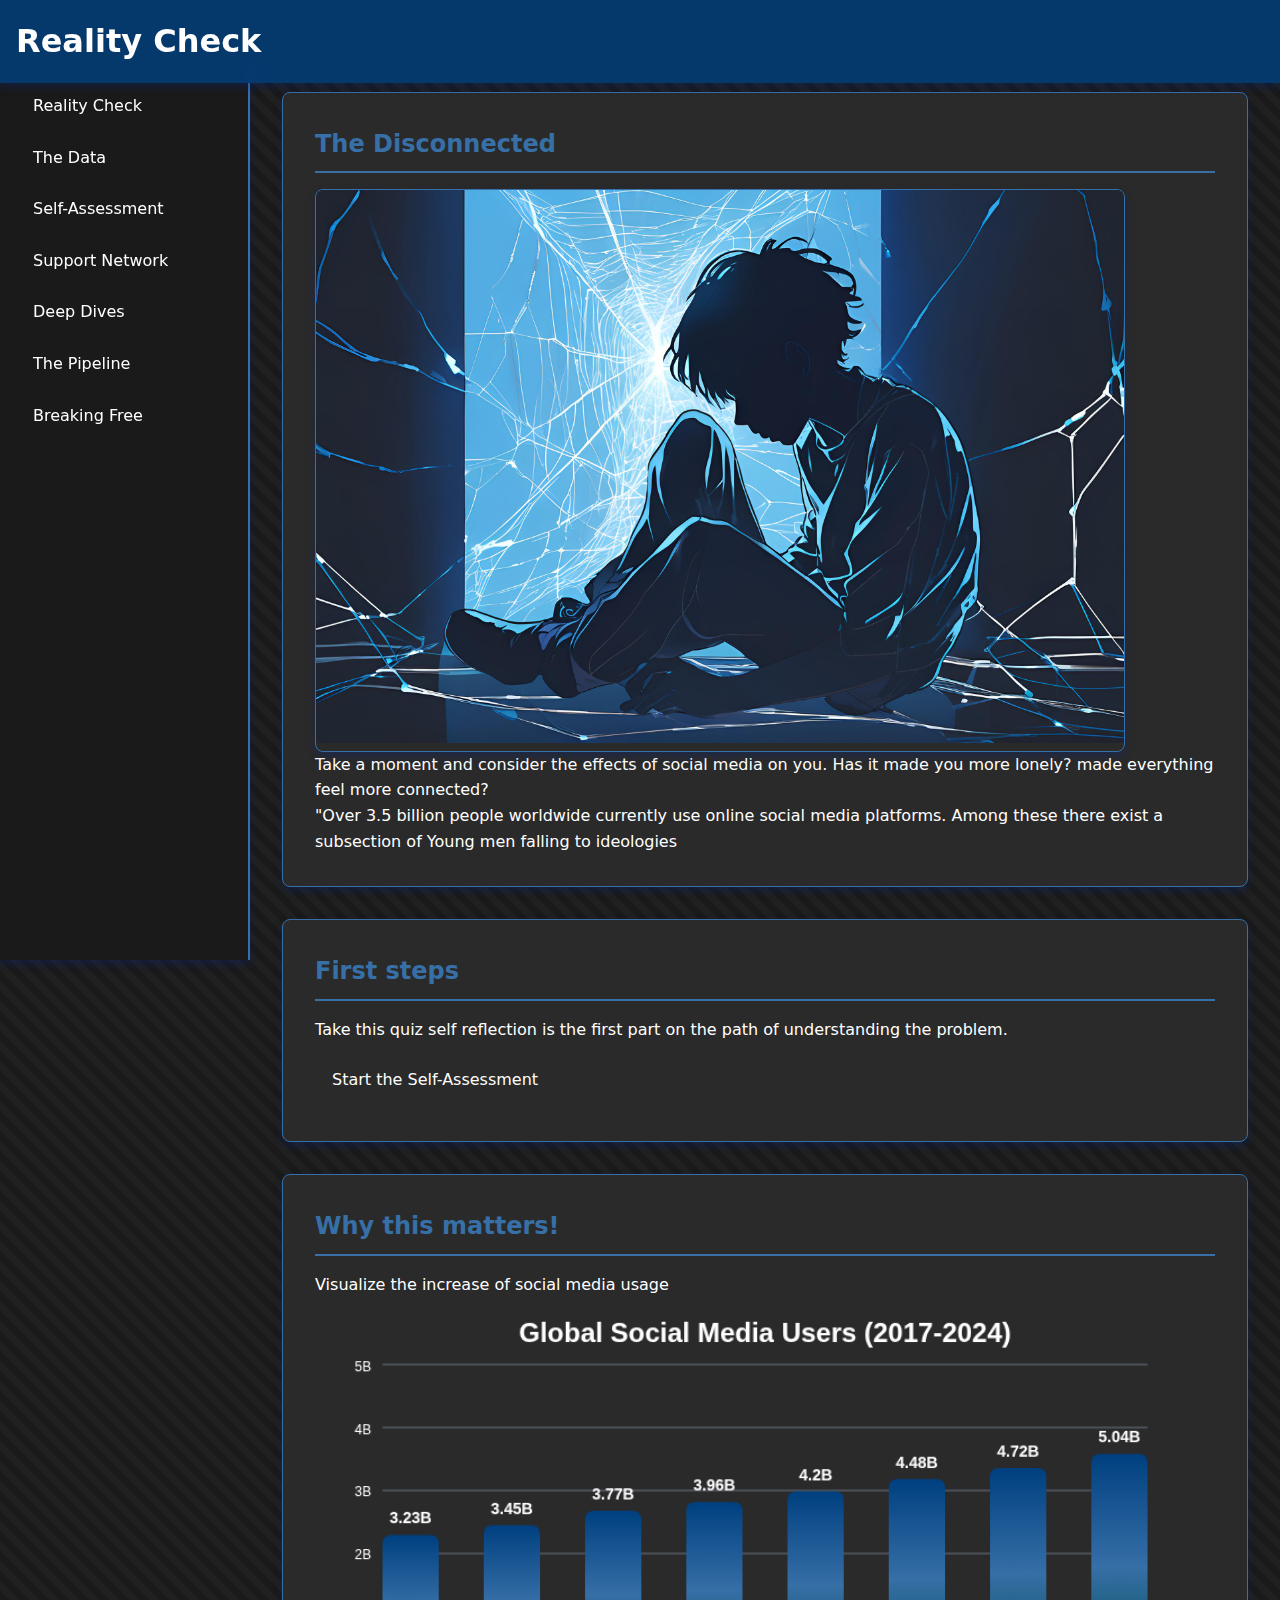
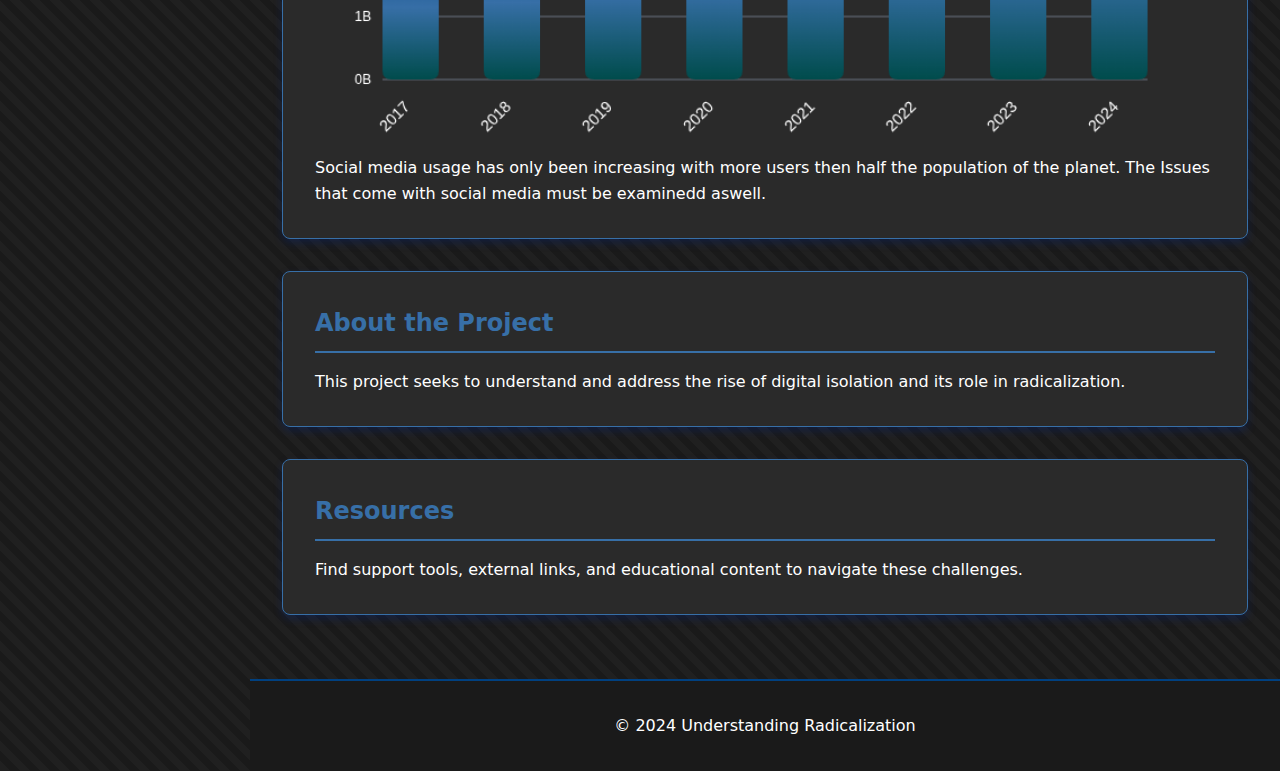
<file: index.html>
<!DOCTYPE html>
<html lang="en">
<head>
    <meta charset="UTF-8">
    <meta name="viewport" content="width=device-width, initial-scale=1.0">
    <title>Understanding Digital Isolation & Radicalization</title>
    <link rel="stylesheet" href="styles.css">
</head>
<body>
    <header>
        <h1> Reality Check</h1>
    </header>

    <nav>
        <ul>
            <li><a href="index.html">Reality Check</a></li>
            <li><a href="Data.html">The Data</a></li>
            <li><a href="quiz.html">Self-Assessment</a></li>
            <li><a href="resources.html">Support Network</a></li>
            <li><a href="videos.html">Deep Dives</a></li>
            <li><a href="pipeline.html">The Pipeline</a></li>
            <li><a href="solutions.html">Breaking Free</a></li>
        </ul>
    </nav>

    <main>
        <section id="home" class="section">
            <h2>The Disconnected</h2>
            
            <div class="img-wrapper">
                <img src="Disconected.jpg" alt="Digital Disconnection Visualization">
                <div class="img-caption">The growing isolation in our connected world</div>
            </div>
            <p>Take a moment and consider the effects of social media on you. Has it made you more lonely? made everything feel more connected?</p>
            <p>"Over 3.5 billion people worldwide currently use online social media platforms. Among these there exist a subsection of Young men falling to ideologies</p>
        </section>

        <section id="cta" class="section">
            <h2>First steps</h2>
            <p>Take this quiz self reflection is the first part on the path of understanding the problem.</p>
            <a href="quiz.html" class="cta-button">Start the Self-Assessment</a>
        </section>

       

        <section id="canvas-section" class="section">
            <h2>Why this matters!</h2>
            <p>Visualize the increase of social media usage</p>
            <canvas id="radicalizationCanvas" width="800" height="400"></canvas>
            <p>Social media usage has only been increasing with more users then half the population of the planet. The Issues that come with social media must be examinedd aswell.</p>
        
        </section>

        <section id="about" class="section">
            <h2>About the Project</h2>
            <p>This project seeks to understand and address the rise of digital isolation and its role in radicalization.</p>
        </section>

        <section id="resources" class="section">
            <h2>Resources</h2>
            <p>Find support tools, external links, and educational content to navigate these challenges.</p>
        </section>
    </main>

    <footer>
        <p>&copy; 2024 Understanding Radicalization</p>
    </footer>
    <script src="main.js"></script>
</body>
</html>
</file>
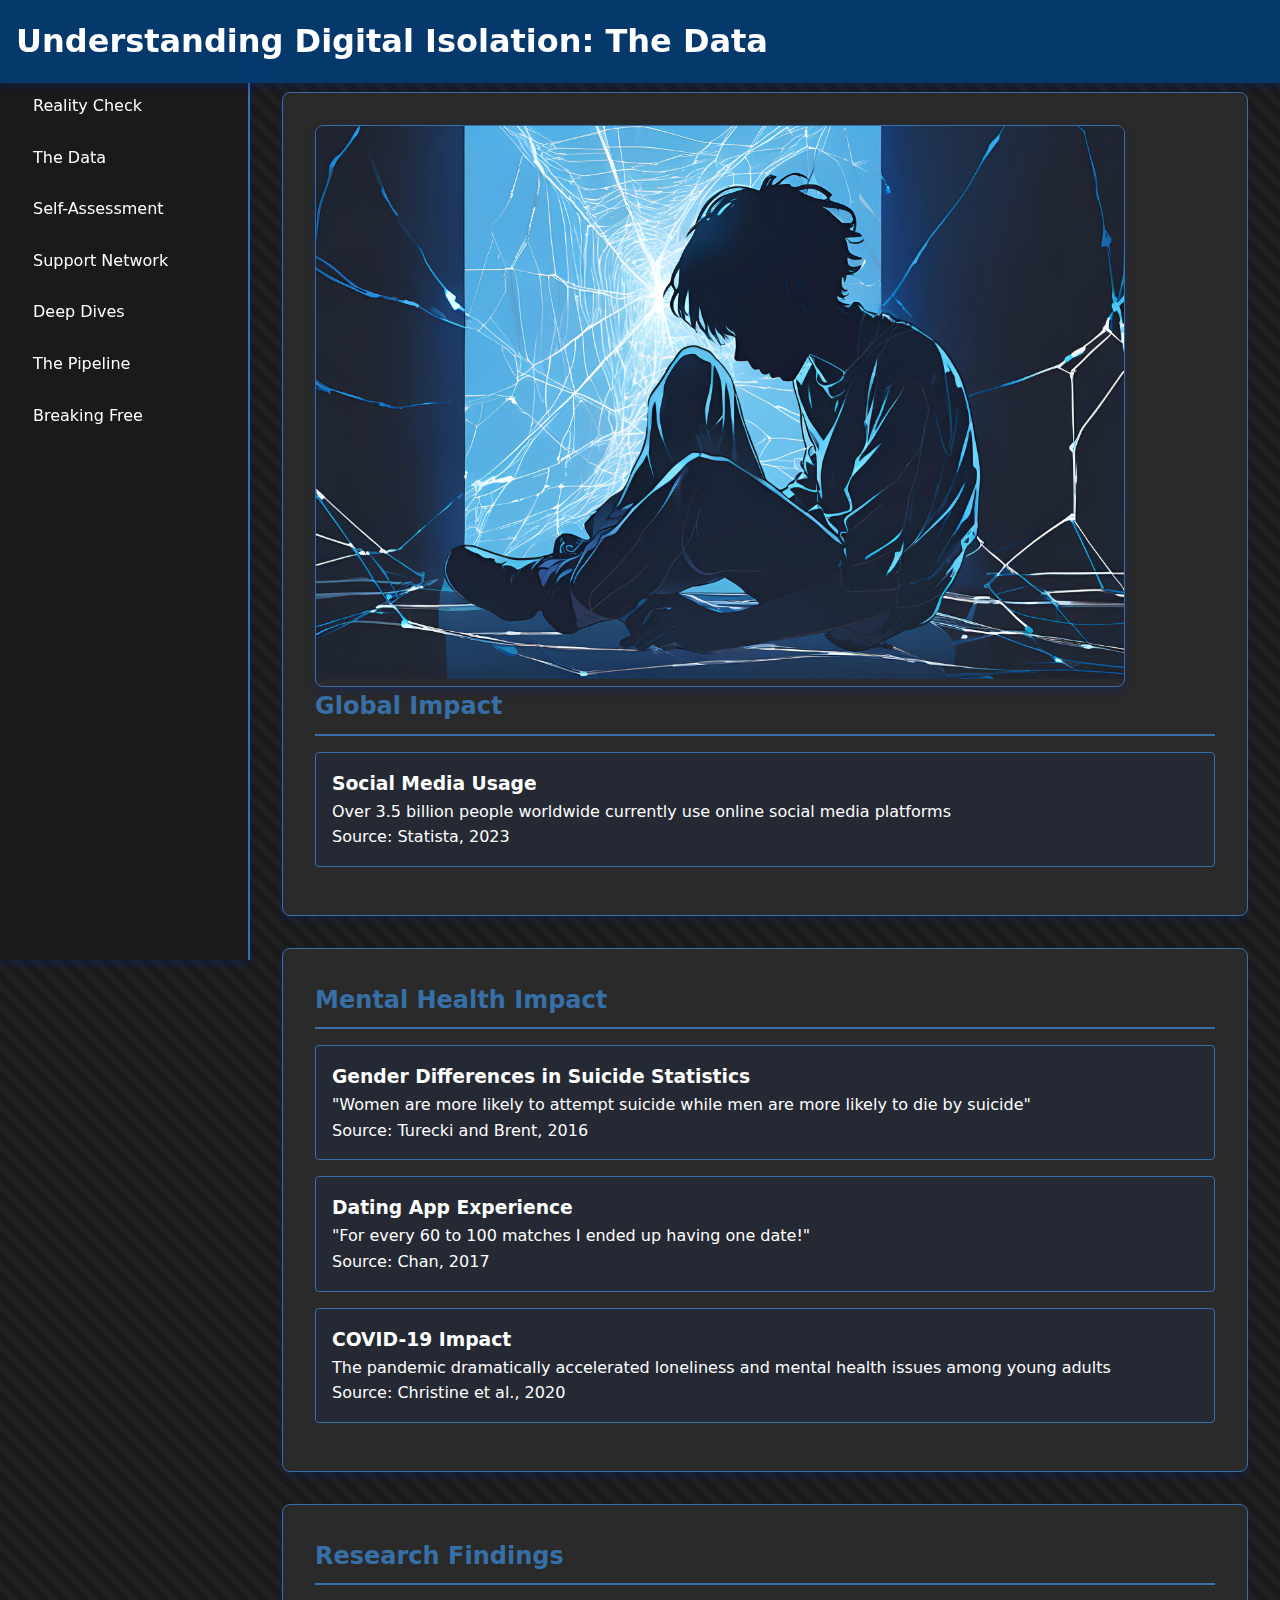
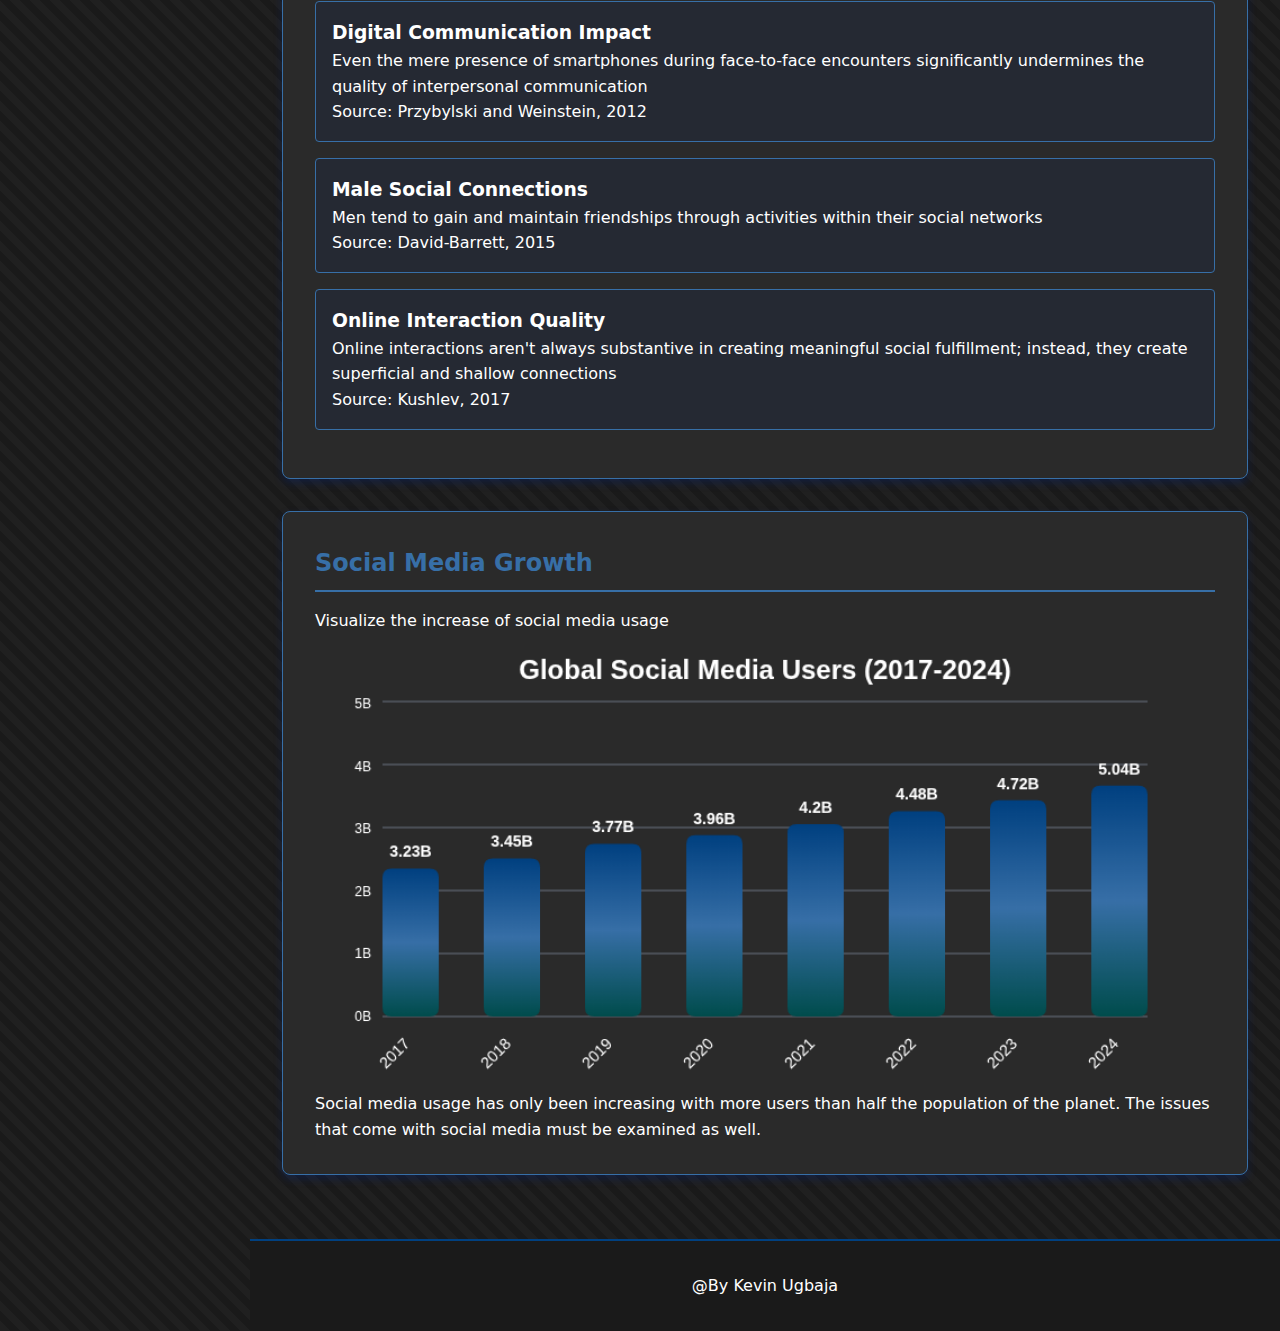
<file: Data.html>
<!DOCTYPE html>
<html lang="en">
<head>
    <meta charset="UTF-8">
    <meta name="viewport" content="width=device-width, initial-scale=1.0">
    <title>Digital Isolation & Social Media Impact</title>
    <link rel="stylesheet" href="styles.css">
</head>
<body>
    <header>
        <h1>Understanding Digital Isolation: The Data</h1>
    </header>

    <nav>
        <ul>
            <li><a href="index.html">Reality Check</a></li>
            <li><a href="Data.html">The Data</a></li>
            <li><a href="quiz.html">Self-Assessment</a></li>
            <li><a href="resources.html">Support Network</a></li>
            <li><a href="videos.html">Deep Dives</a></li>
            <li><a href="pipeline.html">The Pipeline</a></li>
            <li><a href="solutions.html">Breaking Free</a></li>
        </ul>
    </nav>

    <main>
        
        <section class="section">
            <div class="img-wrapper">
                <img src="Disconected.jpg" alt="Digital Disconnection Visualization">
                <div class="img-caption">The growing isolation in our connected world</div>
            </div>
            <h2>Global Impact</h2>
            <div class="resource-card">
                <h3>Social Media Usage</h3>
                <p>Over 3.5 billion people worldwide currently use online social media platforms</p>
                <p class="source">Source: Statista, 2023</p>
            </div>
        </section>

        <section class="section">
            <h2>Mental Health Impact</h2>
            <div class="resource-card">
                <h3>Gender Differences in Suicide Statistics</h3>
                <p>"Women are more likely to attempt suicide while men are more likely to die by suicide"</p>
                <p class="source">Source: Turecki and Brent, 2016</p>
            </div>
            
            <div class="resource-card">
                <h3>Dating App Experience</h3>
                <p>"For every 60 to 100 matches I ended up having one date!"</p>
                <p class="source">Source: Chan, 2017</p>
            </div>
            
            <div class="resource-card">
                <h3>COVID-19 Impact</h3>
                <p>The pandemic dramatically accelerated loneliness and mental health issues among young adults</p>
                <p class="source">Source: Christine et al., 2020</p>
            </div>
        </section>

        <section class="section">
            <h2>Research Findings</h2>
            <div class="resource-card">
                <h3>Digital Communication Impact</h3>
                <p>Even the mere presence of smartphones during face-to-face encounters significantly undermines the quality of interpersonal communication</p>
                <p class="source">Source: Przybylski and Weinstein, 2012</p>
            </div>
            
            <div class="resource-card">
                <h3>Male Social Connections</h3>
                <p>Men tend to gain and maintain friendships through activities within their social networks</p>
                <p class="source">Source: David-Barrett, 2015</p>
            </div>
            
            <div class="resource-card">
                <h3>Online Interaction Quality</h3>
                <p>Online interactions aren't always substantive in creating meaningful social fulfillment; instead, they create superficial and shallow connections</p>
                <p class="source">Source: Kushlev, 2017</p>
            </div>
        </section>

        <section id="canvas-section" class="section">
            <h2>Social Media Growth</h2>
            <p>Visualize the increase of social media usage</p>
            <canvas id="radicalizationCanvas" width="800" height="400"></canvas>
            <p>Social media usage has only been increasing with more users than half the population of the planet. The issues that come with social media must be examined as well.</p>
        </section>
    </main>

    <footer>
        <p>@By Kevin Ugbaja</p>
    </footer>
    <script src="main.js"></script>
</body>
</html>
</file>
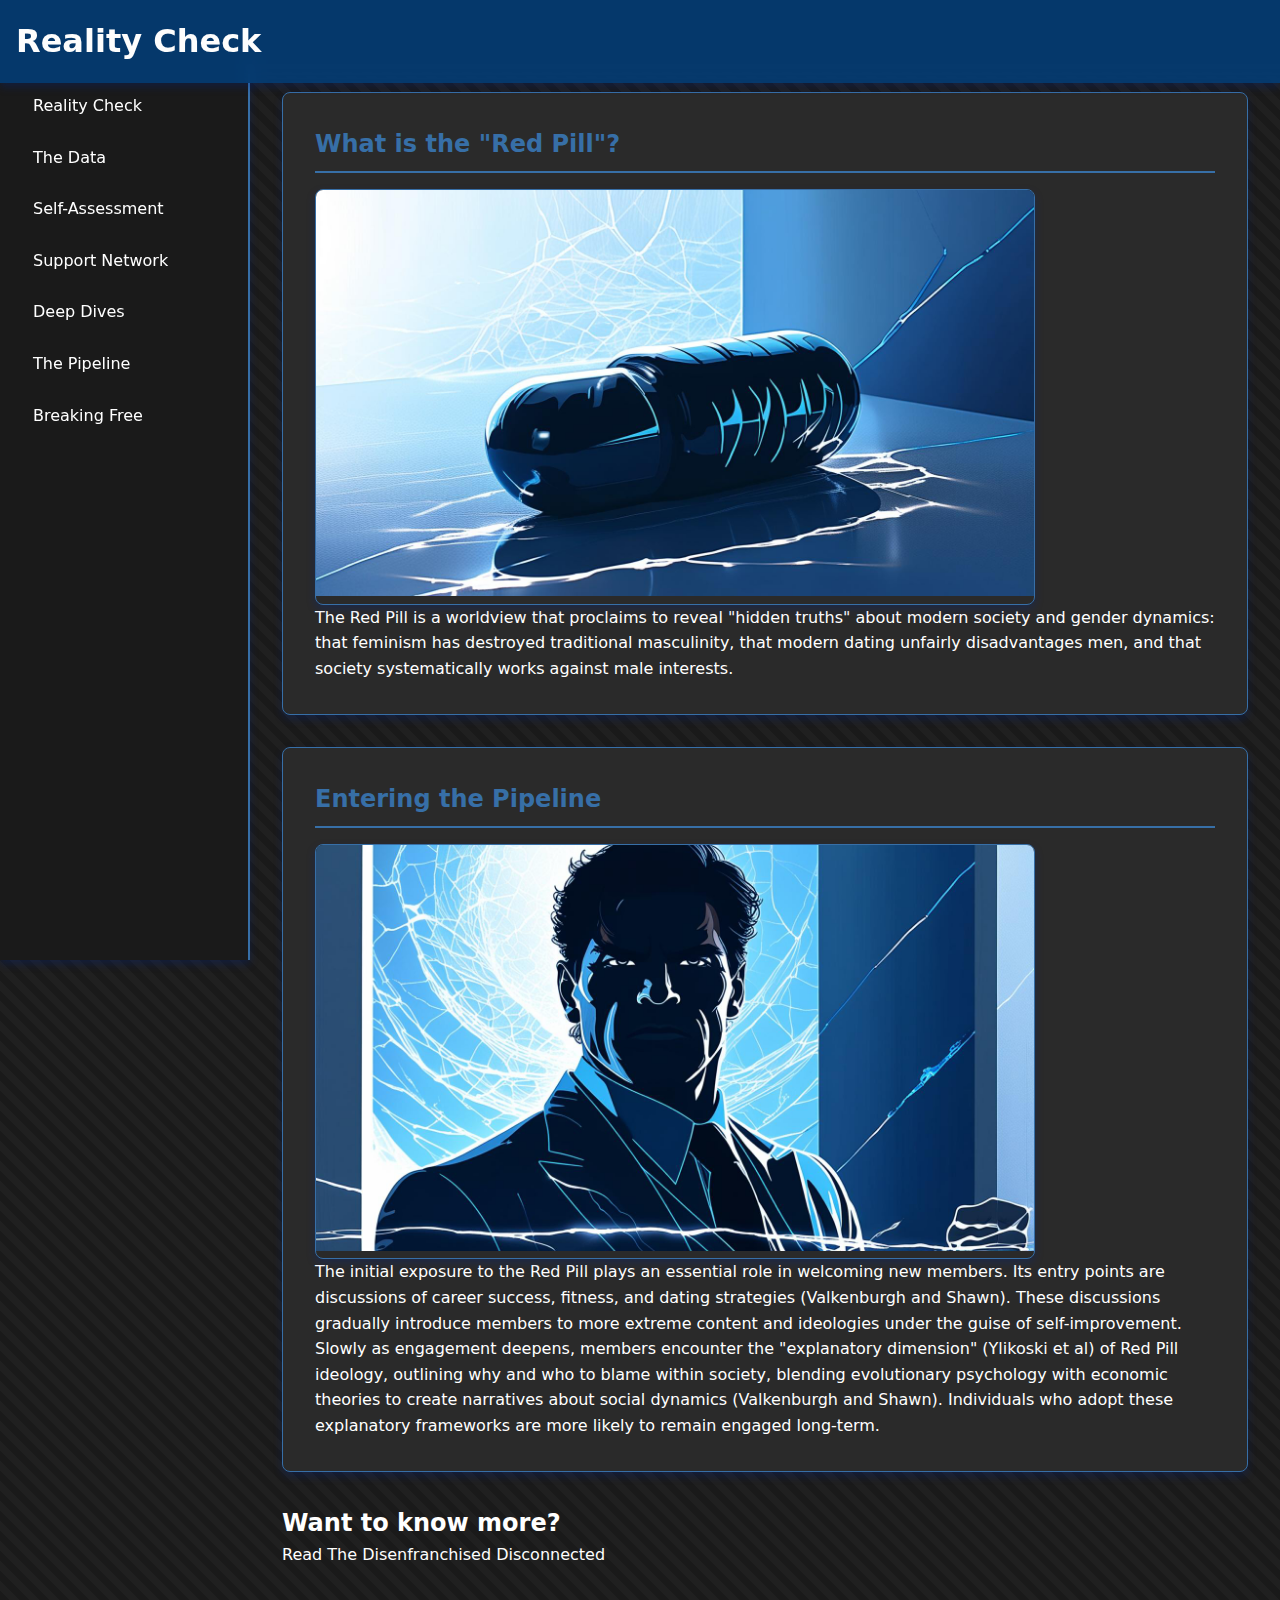
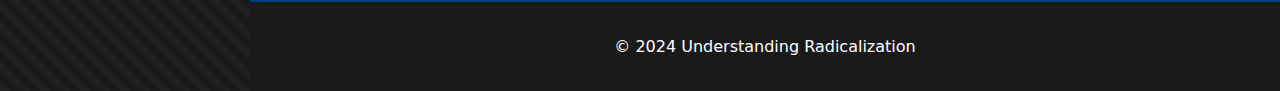
<file: pipeline.html>
<!DOCTYPE html>
<html lang="en">
<head>
    <meta charset="UTF-8">
    <meta name="viewport" content="width=device-width, initial-scale=1.0">
    <title>Understanding Digital Isolation & Radicalization</title>
    <link rel="stylesheet" href="styles.css">
</head>
<body>
    <header>
        <h1> Reality Check</h1>
    </header>

    <nav>
        <ul>
            <li><a href="index.html">Reality Check</a></li>
            <li><a href="Data.html">The Data</a></li>
            <li><a href="quiz.html">Self-Assessment</a></li>
            <li><a href="resources.html">Support Network</a></li>
            <li><a href="videos.html">Deep Dives</a></li>
            <li><a href="pipeline.html">The Pipeline</a></li>
            <li><a href="solutions.html">Breaking Free</a></li>
        </ul>
    </nav>

    <main>
    
            <section id="resources" class="section">
                <h2>What is the "Red Pill"?</h2>
                <div class="img-wrapper" id ="imgsmall">
                    <img src="Red Pill.jpg" alt="Digital Disconnection Visualization">
                    <div class="img-caption">The growing isolation in our connected world</div>
                </div>
                <p> The Red Pill is a worldview that proclaims to reveal "hidden truths" about modern society and gender dynamics: that feminism has destroyed traditional masculinity, that modern dating unfairly disadvantages men, and that society systematically works against male interests.</p>
            </section>
       
            <section id="resources" class="section">
            <h2>Entering the Pipeline</h2>
            <div class="img-wrapper" id ="imgsmall">
                <img src="MANLY.jpg" alt="Digital Disconnection Visualization">
                <div class="img-caption">The growing isolation in our connected world</div>
            </div>
        
              <p>The initial exposure to the Red Pill plays an essential role in welcoming 
                new members. Its entry points are discussions of career success, fitness, and dating strategies 
                <a href = https://journals.sagepub.com/doi/full/10.1177/1097184X18816118 > (Valkenburgh and Shawn).</a> 
                These discussions gradually introduce members to more extreme content and ideologies under the guise of self-improvement.
                 Slowly as engagement deepens, members encounter the "explanatory dimension"   <a href =https://link.springer.com/article/10.1007/s11098-008-9324-z > (Ylikoski et al) </a>  of Red Pill ideology, outlining 
                 why and who to blame within society, blending evolutionary psychology with economic theories to create narratives about social dynamics<a href = https://journals.sagepub.com/doi/full/10.1177/1097184X18816118 > (Valkenburgh and Shawn).</a>  Individuals who adopt these explanatory frameworks are more likely to remain engaged long-term. </p>
        </section>

        <section>
            <h2> Want to know more?</h2>

            <p> Read <a href=" https://docs.google.com/document/d/14M6EgmTrEmi0aYkfUplzzfe06K67vTg8agVJVcn58K4/edit?tab=t.0"> The Disenfranchised Disconnected </a></p>
        </section>
       
        
    </main>

    <footer>
        <p>&copy; 2024 Understanding Radicalization</p>
    </footer>
    <script src="main.js"></script>
</body>
</html>
</file>
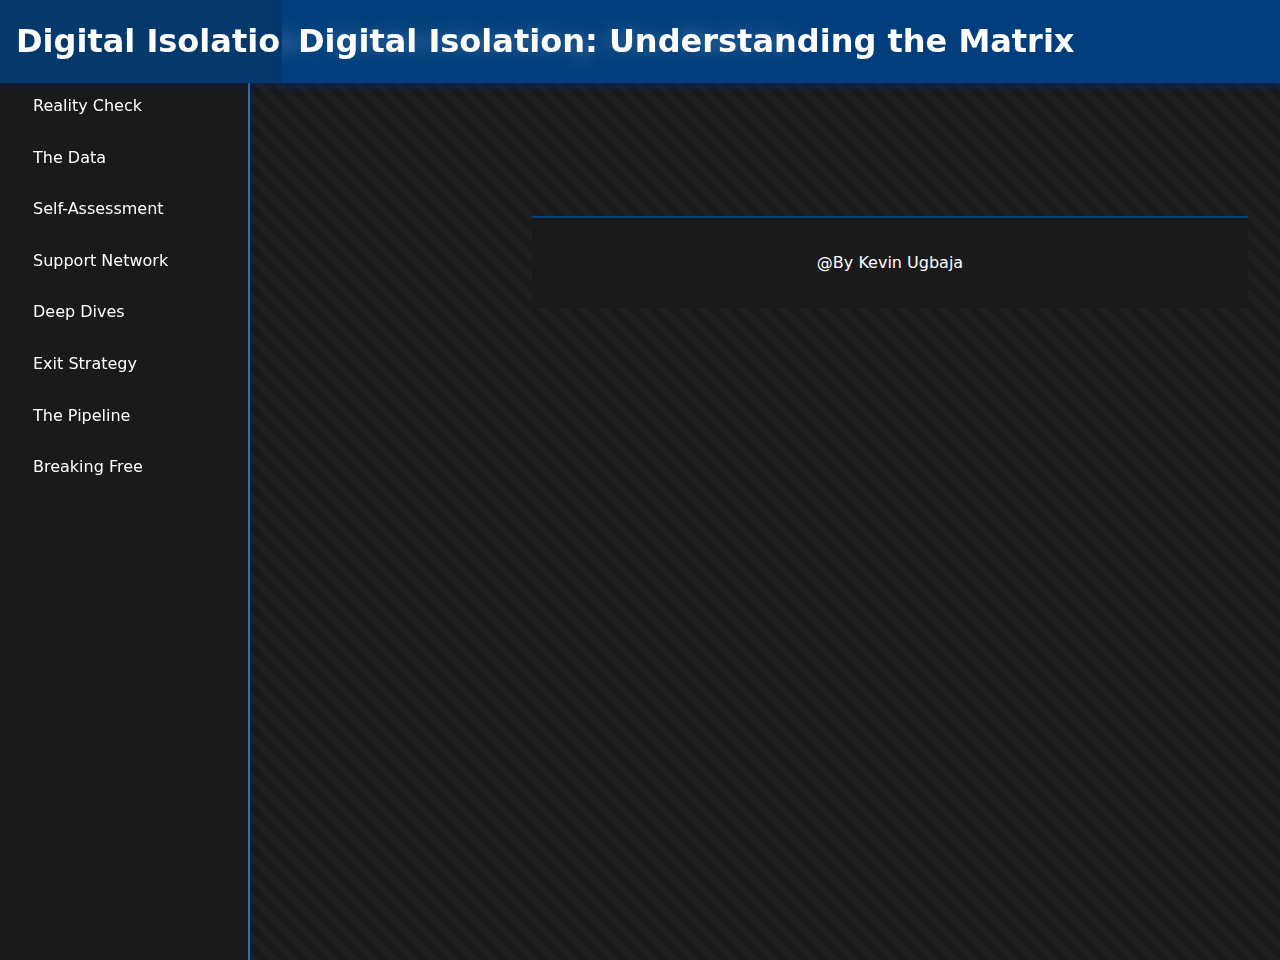
<file: quiz copy.html>
<!DOCTYPE html>
<html lang="en">
<head>
    <meta charset="UTF-8">
    <meta name="viewport" content="width=device-width, initial-scale=1.0">
    <title>Digital Isolation & Social Media Impact</title>
    <link rel="stylesheet" href="styles.css">

</head>
<body>
    <header>
        <h1 class="matrix-text">Digital Isolation: Understanding the Matrix</h1>
    </header>

    <nav>
        <ul>
            <li><a href="index.html">Reality Check</a></li>
            <li><a href="Data.html">The Data</a></li>
            <li><a href="quiz.html">Self-Assessment</a></li>
            <li><a href="resources.html">Support Network</a></li>
            <li><a href="videos.html">Deep Dives</a></li>
            <li><a href="help.html">Exit Strategy</a></li>
            <li><a href="pipeline.html">The Pipeline</a></li>
            <li><a href="solutions.html">Breaking Free</a></li>
        </ul>
    </nav>

    <main>
        <header>
            <h1 class="matrix-text">Digital Isolation: Understanding the Matrix</h1>
        </header>
    
        <nav>
            <ul>
                <li><a href="index.html">Reality Check</a></li>
                <li><a href="data.html">The Data</a></li>
                <li><a href="quiz.html">Self-Assessment</a></li>
                <li><a href="resources.html">Support Network</a></li>
                <li><a href="research.html">Deep Dives</a></li>
                <li><a href="resources.html.">Exit Strategy</a></li>
                <li><a href="videos.html">The Pipeline</a></li>
                <li><a href="#solutions">Breaking Free</a></li>
            </ul>
        </nav>
    
        <main>
           
            
        </main>
    
        <footer>
            <p>@By Kevin Ugbaja</p>
        </footer>
   
</body>
</html>
</file>
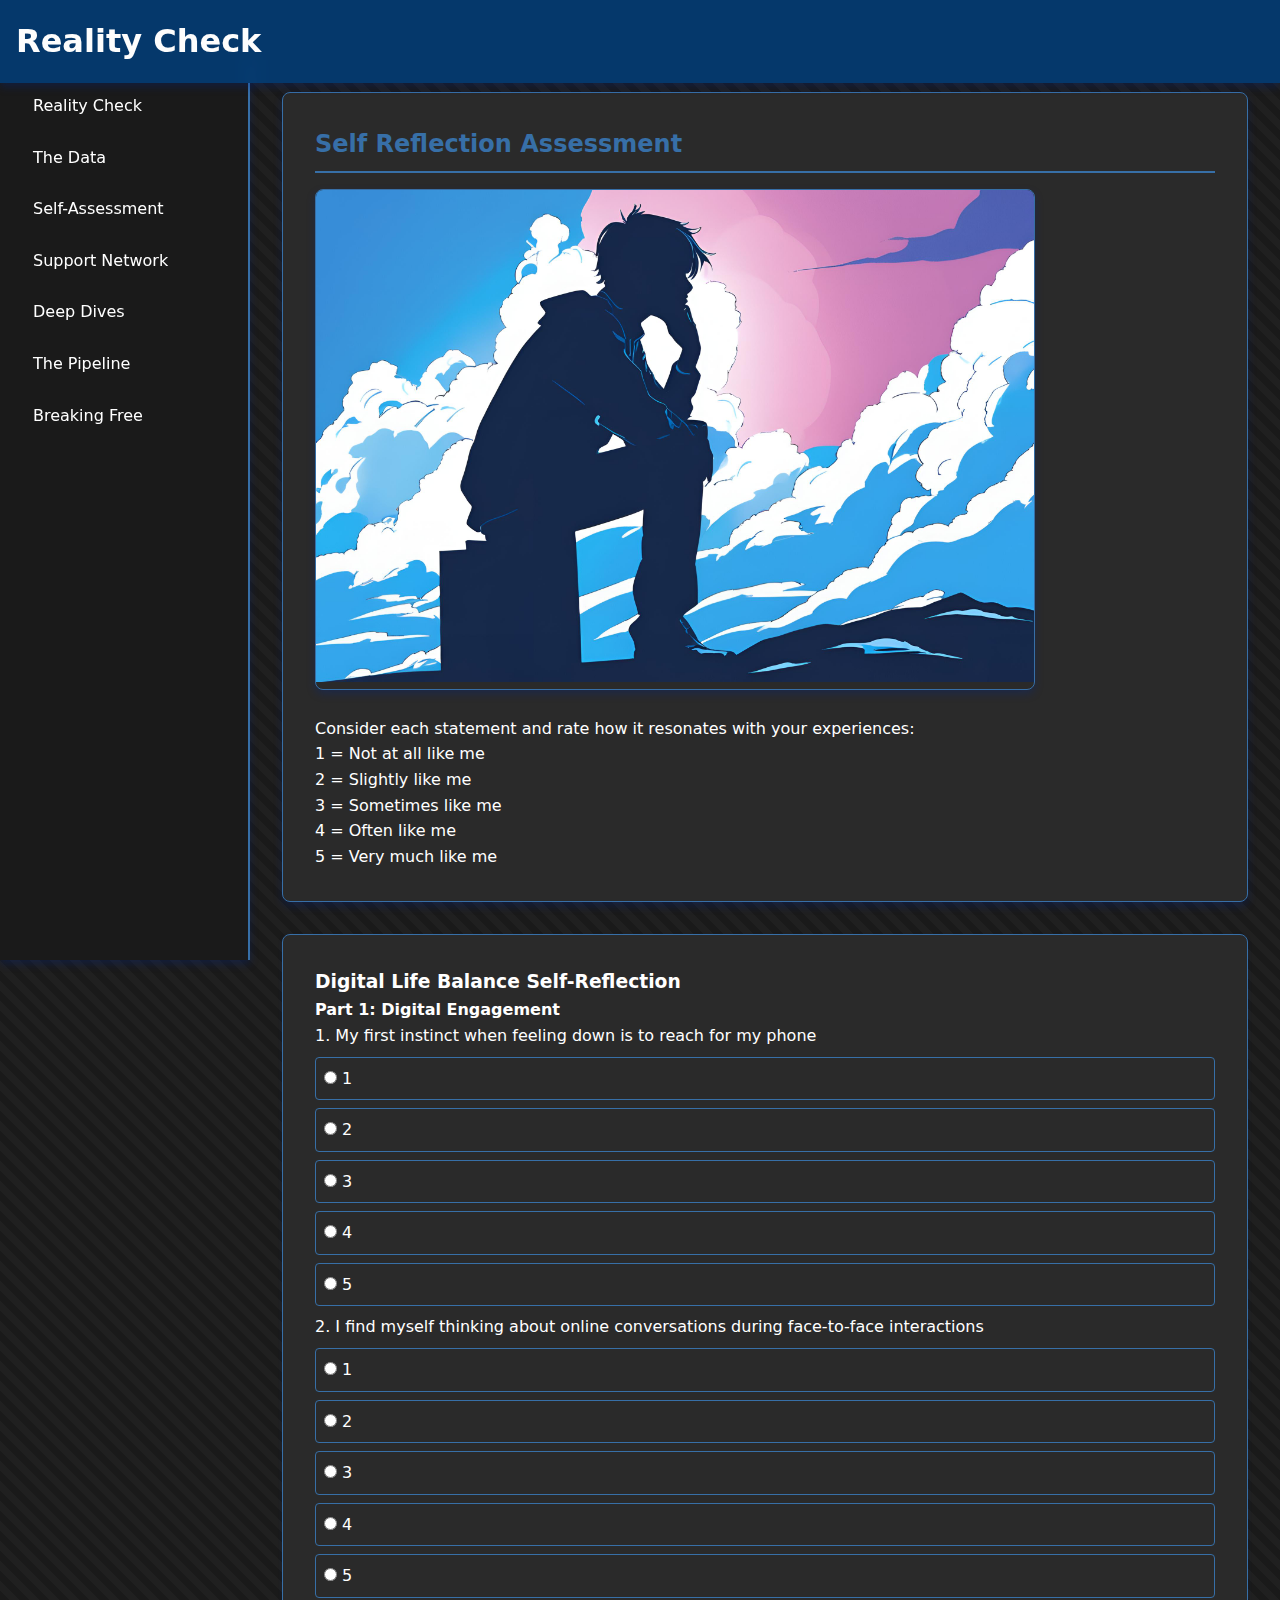
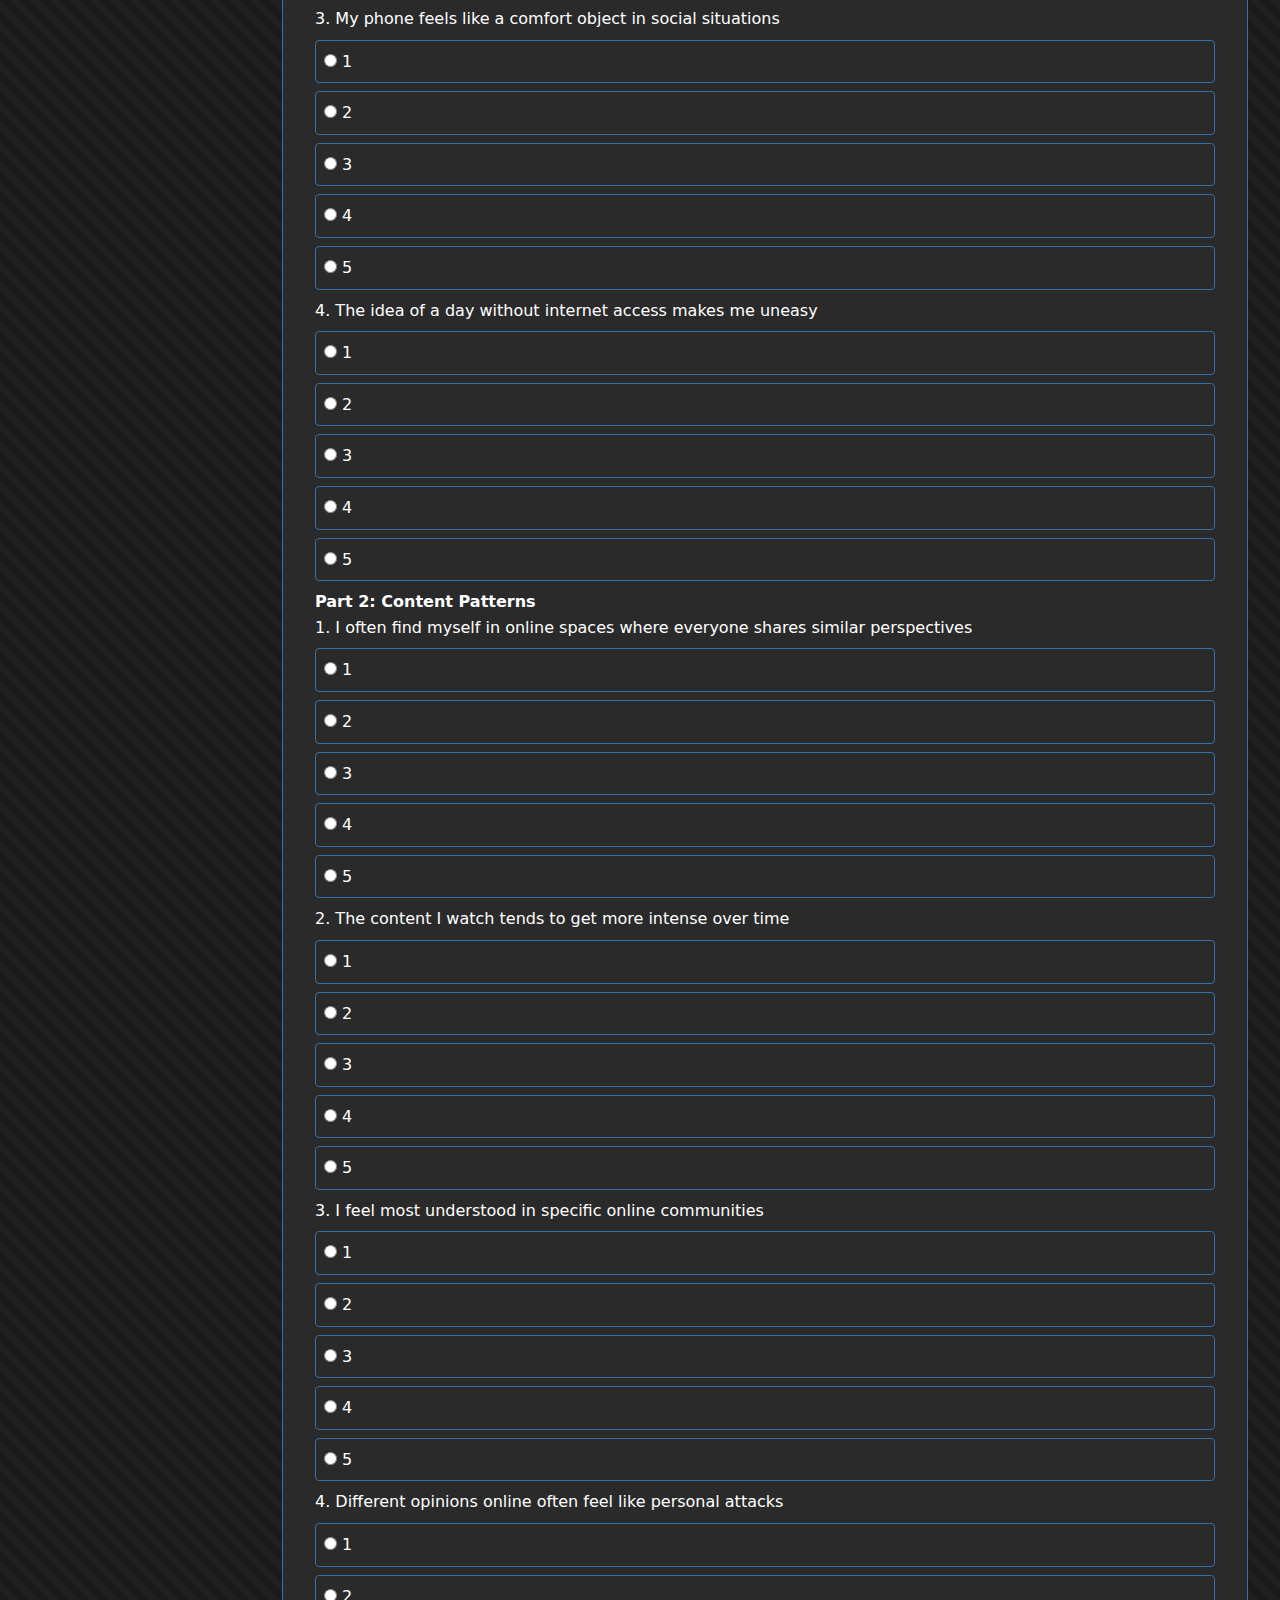
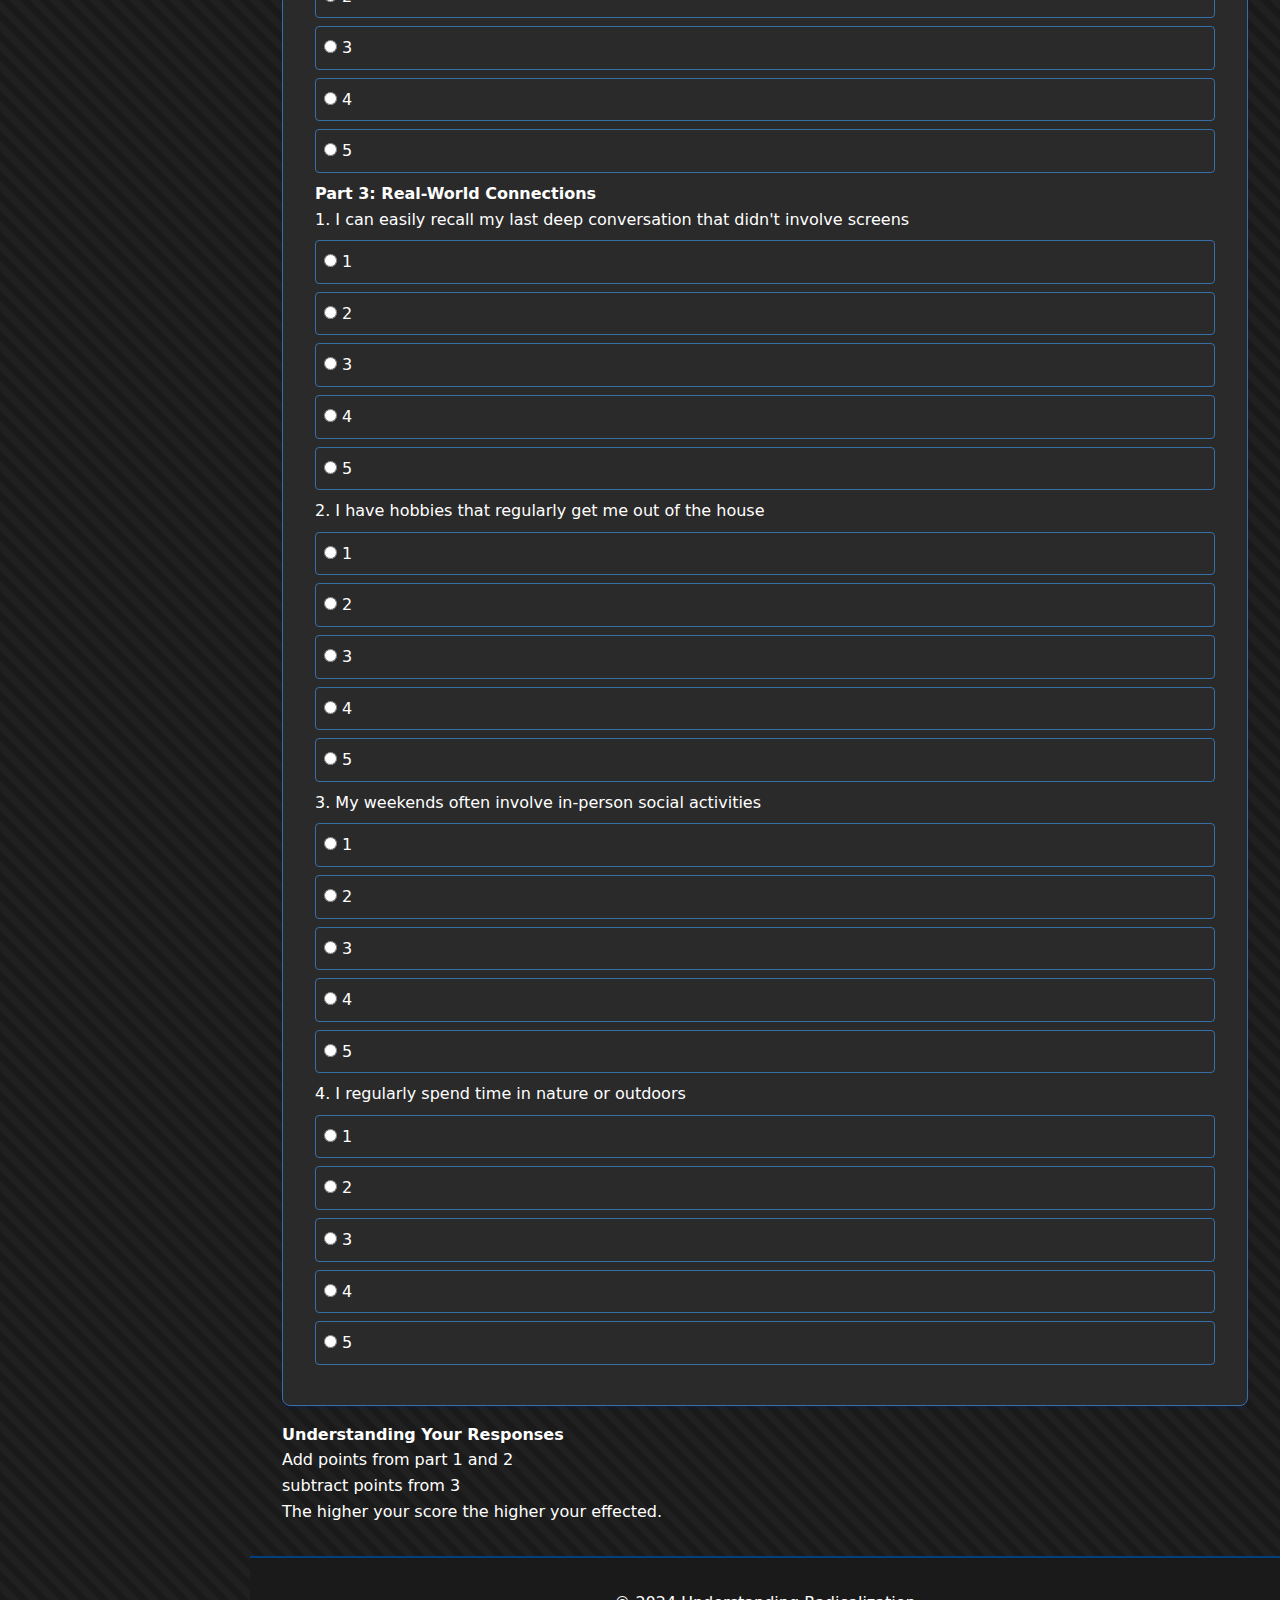
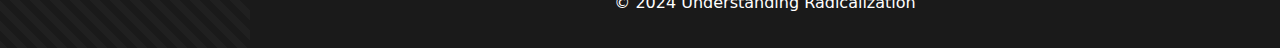
<file: quiz.html>
<!DOCTYPE html>
<html lang="en">
<head>
    <meta charset="UTF-8">
    <meta name="viewport" content="width=device-width, initial-scale=1.0">
    <title>Understanding Digital Isolation & Radicalization</title>
    <link rel="stylesheet" href="styles.css">
</head>
<body>
    <header>
        <h1>Reality Check</h1>
    </header>

    <nav>
        <ul>
            <li><a href="index.html">Reality Check</a></li>
            <li><a href="Data.html">The Data</a></li>
            <li><a href="quiz.html">Self-Assessment</a></li>
            <li><a href="resources.html">Support Network</a></li>
            <li><a href="videos.html">Deep Dives</a></li>
            <li><a href="pipeline.html">The Pipeline</a></li>
            <li><a href="solutions.html">Breaking Free</a></li>
        </ul>
    </nav>

    <main>
        <section id="cta" class="section">
        <h2>Self Reflection Assessment</h2>
        <div class="img-wrapper" id ="imgsmall">
            <img src="quiz.jpg" alt="Digital Disconnection Visualization">
            <div class="img-caption">The growing isolation in our connected world</div>
        </div>
        <img>
        <p class="quiz-instructions">
            Consider each statement and rate how it resonates with your experiences:<br>
            1 = Not at all like me<br>
            2 = Slightly like me<br>
            3 = Sometimes like me<br>
            4 = Often like me<br>
            5 = Very much like me
        </p>
    </section>

    
            <div class="quiz-container">
                <h3 class="matrix-text">Digital Life Balance Self-Reflection</h3>
               
                <div class="quiz-section">
                    <h4>Part 1: Digital Engagement</h4>
                    
                    <div class="quiz-question">
                        <p>1. My first instinct when feeling down is to reach for my phone</p>
                        <div class="quiz-options">
                            <label><input type="radio" name="p1q1" value="1"> 1</label>
                            <label><input type="radio" name="p1q1" value="2"> 2</label>
                            <label><input type="radio" name="p1q1" value="3"> 3</label>
                            <label><input type="radio" name="p1q1" value="4"> 4</label>
                            <label><input type="radio" name="p1q1" value="5"> 5</label>
                        </div>
                    </div>

                    <div class="quiz-question">
                        <p>2. I find myself thinking about online conversations during face-to-face interactions</p>
                        <div class="quiz-options">
                            <label><input type="radio" name="p1q2" value="1"> 1</label>
                            <label><input type="radio" name="p1q2" value="2"> 2</label>
                            <label><input type="radio" name="p1q2" value="3"> 3</label>
                            <label><input type="radio" name="p1q2" value="4"> 4</label>
                            <label><input type="radio" name="p1q2" value="5"> 5</label>
                        </div>
                    </div>

                    <div class="quiz-question">
                        <p>3. My phone feels like a comfort object in social situations</p>
                        <div class="quiz-options">
                            <label><input type="radio" name="p1q3" value="1"> 1</label>
                            <label><input type="radio" name="p1q3" value="2"> 2</label>
                            <label><input type="radio" name="p1q3" value="3"> 3</label>
                            <label><input type="radio" name="p1q3" value="4"> 4</label>
                            <label><input type="radio" name="p1q3" value="5"> 5</label>
                        </div>
                    </div>

                    <div class="quiz-question">
                        <p>4. The idea of a day without internet access makes me uneasy</p>
                        <div class="quiz-options">
                            <label><input type="radio" name="p1q4" value="1"> 1</label>
                            <label><input type="radio" name="p1q4" value="2"> 2</label>
                            <label><input type="radio" name="p1q4" value="3"> 3</label>
                            <label><input type="radio" name="p1q4" value="4"> 4</label>
                            <label><input type="radio" name="p1q4" value="5"> 5</label>
                        </div>
                    </div>
                </div>

                <div class="quiz-section">
                    <h4>Part 2: Content Patterns</h4>
                    
                    <div class="quiz-question">
                        <p>1. I often find myself in online spaces where everyone shares similar perspectives</p>
                        <div class="quiz-options">
                            <label><input type="radio" name="p2q1" value="1"> 1</label>
                            <label><input type="radio" name="p2q1" value="2"> 2</label>
                            <label><input type="radio" name="p2q1" value="3"> 3</label>
                            <label><input type="radio" name="p2q1" value="4"> 4</label>
                            <label><input type="radio" name="p2q1" value="5"> 5</label>
                        </div>
                    </div>

                    <div class="quiz-question">
                        <p>2. The content I watch tends to get more intense over time</p>
                        <div class="quiz-options">
                            <label><input type="radio" name="p2q2" value="1"> 1</label>
                            <label><input type="radio" name="p2q2" value="2"> 2</label>
                            <label><input type="radio" name="p2q2" value="3"> 3</label>
                            <label><input type="radio" name="p2q2" value="4"> 4</label>
                            <label><input type="radio" name="p2q2" value="5"> 5</label>
                        </div>
                    </div>

                    <div class="quiz-question">
                        <p>3. I feel most understood in specific online communities</p>
                        <div class="quiz-options">
                            <label><input type="radio" name="p2q3" value="1"> 1</label>
                            <label><input type="radio" name="p2q3" value="2"> 2</label>
                            <label><input type="radio" name="p2q3" value="3"> 3</label>
                            <label><input type="radio" name="p2q3" value="4"> 4</label>
                            <label><input type="radio" name="p2q3" value="5"> 5</label>
                        </div>
                    </div>

                    <div class="quiz-question">
                        <p>4. Different opinions online often feel like personal attacks</p>
                        <div class="quiz-options">
                            <label><input type="radio" name="p2q4" value="1"> 1</label>
                            <label><input type="radio" name="p2q4" value="2"> 2</label>
                            <label><input type="radio" name="p2q4" value="3"> 3</label>
                            <label><input type="radio" name="p2q4" value="4"> 4</label>
                            <label><input type="radio" name="p2q4" value="5"> 5</label>
                        </div>
                    </div>
                </div>

                <div class="quiz-section">
                    <h4>Part 3: Real-World Connections</h4>
                    
                    <div class="quiz-question">
                        <p>1. I can easily recall my last deep conversation that didn't involve screens</p>
                        <div class="quiz-options">
                            <label><input type="radio" name="p3q1" value="1"> 1</label>
                            <label><input type="radio" name="p3q1" value="2"> 2</label>
                            <label><input type="radio" name="p3q1" value="3"> 3</label>
                            <label><input type="radio" name="p3q1" value="4"> 4</label>
                            <label><input type="radio" name="p3q1" value="5"> 5</label>
                        </div>
                    </div>

                    <div class="quiz-question">
                        <p>2. I have hobbies that regularly get me out of the house</p>
                        <div class="quiz-options">
                            <label><input type="radio" name="p3q2" value="1"> 1</label>
                            <label><input type="radio" name="p3q2" value="2"> 2</label>
                            <label><input type="radio" name="p3q2" value="3"> 3</label>
                            <label><input type="radio" name="p3q2" value="4"> 4</label>
                            <label><input type="radio" name="p3q2" value="5"> 5</label>
                        </div>
                    </div>

                    <div class="quiz-question">
                        <p>3. My weekends often involve in-person social activities</p>
                        <div class="quiz-options">
                            <label><input type="radio" name="p3q3" value="1"> 1</label>
                            <label><input type="radio" name="p3q3" value="2"> 2</label>
                            <label><input type="radio" name="p3q3" value="3"> 3</label>
                            <label><input type="radio" name="p3q3" value="4"> 4</label>
                            <label><input type="radio" name="p3q3" value="5"> 5</label>
                        </div>
                    </div>

                    <div class="quiz-question">
                        <p>4. I regularly spend time in nature or outdoors</p>
                        <div class="quiz-options">
                            <label><input type="radio" name="p3q4" value="1"> 1</label>
                            <label><input type="radio" name="p3q4" value="2"> 2</label>
                            <label><input type="radio" name="p3q4" value="3"> 3</label>
                            <label><input type="radio" name="p3q4" value="4"> 4</label>
                            <label><input type="radio" name="p3q4" value="5"> 5</label>
                        </div>
                    </div>
                </div>

            </div>


                <div class="scoring-guide">
                    <h4>Understanding Your Responses</h4>
                    <p>Add points from part 1 and 2</p>
                    <p>subtract points from 3</p>
                    <p> The higher your score the higher your effected.</p>
                </div>
            
        </section>
    </main>

    <footer>
        <p>&copy; 2024 Understanding Radicalization</p>
    </footer>
    <script src="main.js"></script>
</body>
</html>
</file>
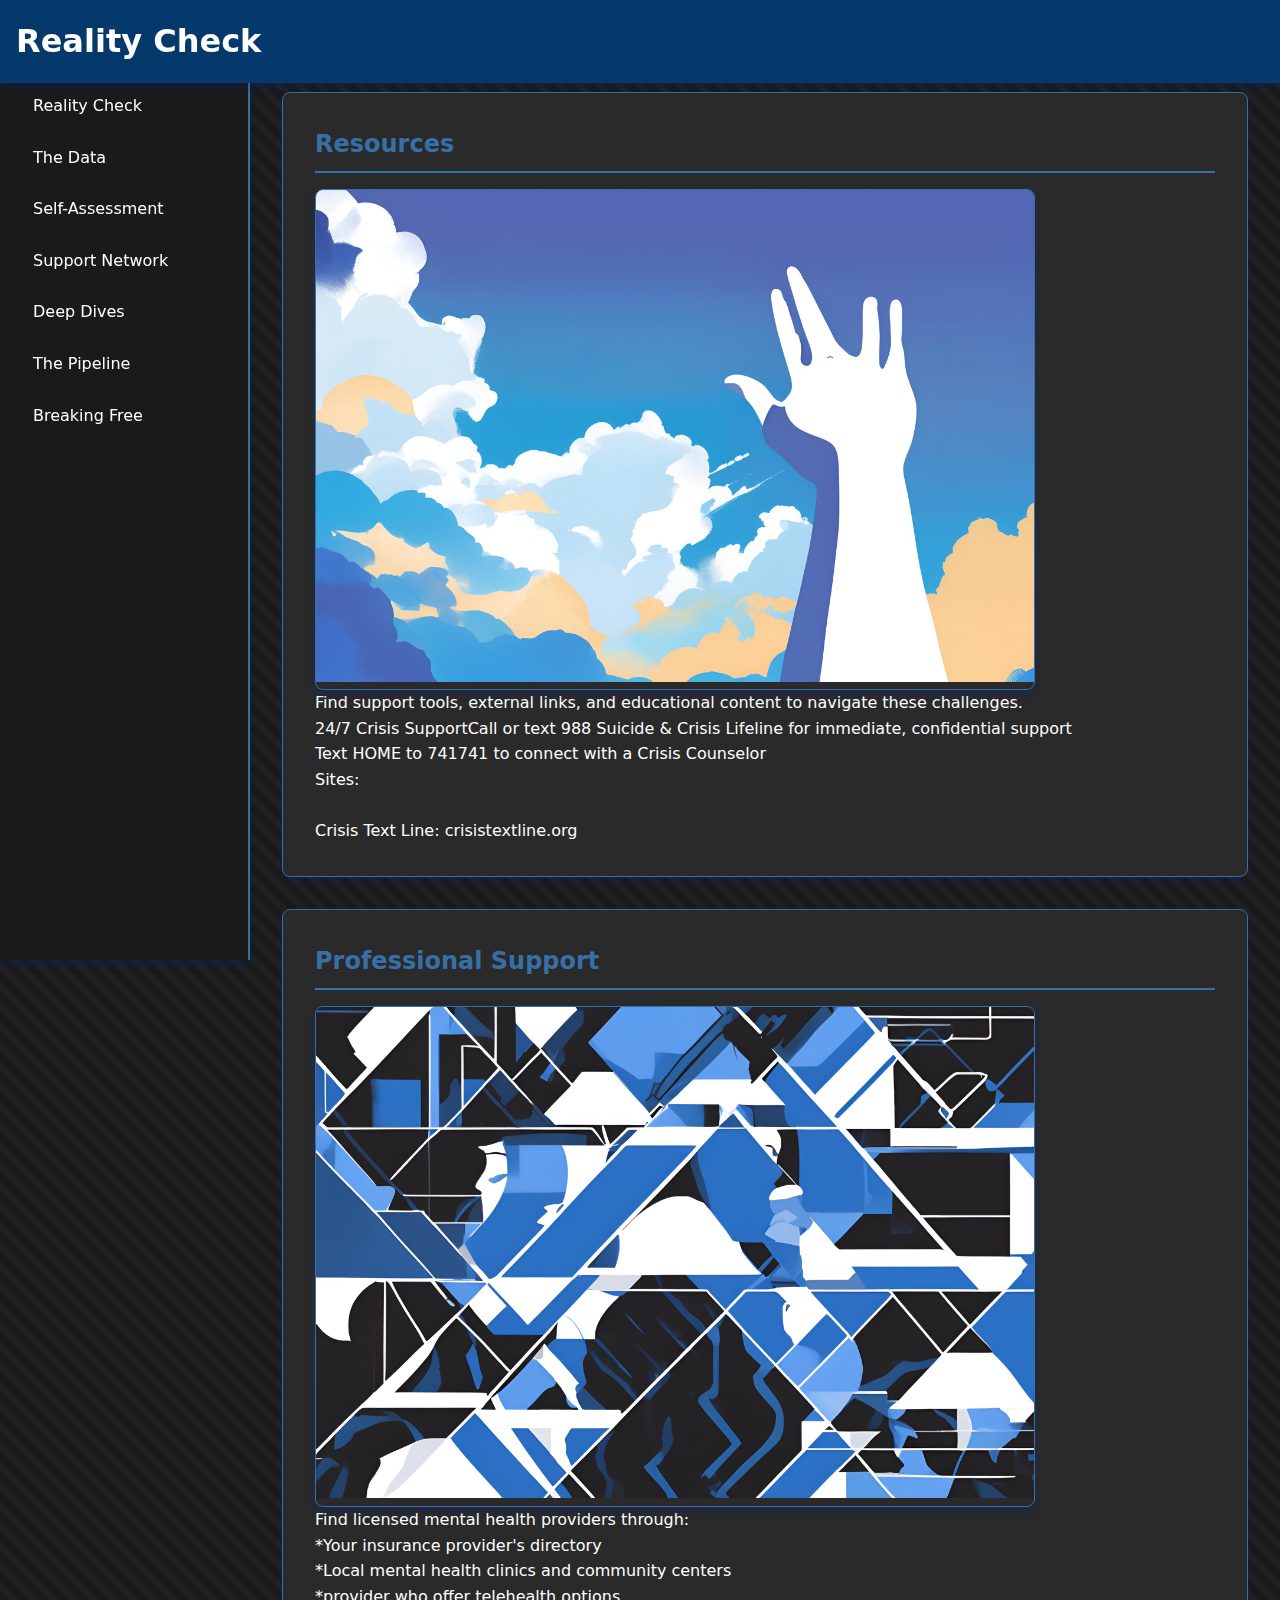
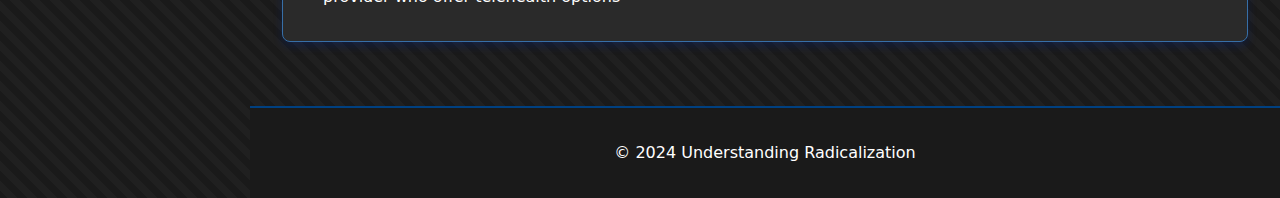
<file: resources.html>
<!DOCTYPE html>
<html lang="en">
<head>
    <meta charset="UTF-8">
    <meta name="viewport" content="width=device-width, initial-scale=1.0">
    <title>Understanding Digital Isolation & Radicalization</title>
    <link rel="stylesheet" href="styles.css">
</head>
<body>
    <header>
        <h1> Reality Check</h1>
    </header>

    <nav>
        <ul>
            <li><a href="index.html">Reality Check</a></li>
            <li><a href="Data.html">The Data</a></li>
            <li><a href="quiz.html">Self-Assessment</a></li>
            <li><a href="resources.html">Support Network</a></li>
            <li><a href="videos.html">Deep Dives</a></li>
            <li><a href="pipeline.html">The Pipeline</a></li>
            <li><a href="solutions.html">Breaking Free</a></li>
        </ul>
    </nav>

    <main>
        
        <section id="resources" class="section">
            <h2>Resources</h2>
            <div class="img-wrapper" id ="imgsmall">
                <img src="Helping.jpg" alt="Digital Disconnection Visualization">
                <div class="img-caption">The growing isolation in our connected world</div>
            </div>
            <p>Find support tools, external links, and educational content to navigate these challenges.</p>
            <p>24/7 Crisis SupportCall or text 988 Suicide & Crisis Lifeline for immediate, confidential support</p>
            <p>Text HOME to 741741 to connect with a Crisis Counselor</p>
            <p>Sites:
                <br>
                <br>
                <p>Crisis Text Line: <a href="https://www.crisistextline.org"> crisistextline.org</a></p>

        </section>
        <section id="resources" class="section">
            <h2>Professional Support</h2>
            <div class="img-wrapper" id ="imgsmall">
                <img src="sol.jpg" alt="Digital Disconnection Visualization">
                <div class="img-caption">The growing isolation in our connected world</div>
            </div>
            <p>
                Find licensed mental health providers through:
                
                <p>*Your insurance provider's directory
                <p>*Local mental health clinics and community centers
                <p>*provider who offer telehealth options</p>
        </section>
     
    </main>

    <footer>
        <p>&copy; 2024 Understanding Radicalization</p>
    </footer>
    <script src="main.js"></script>
</body>
</html>
</file>
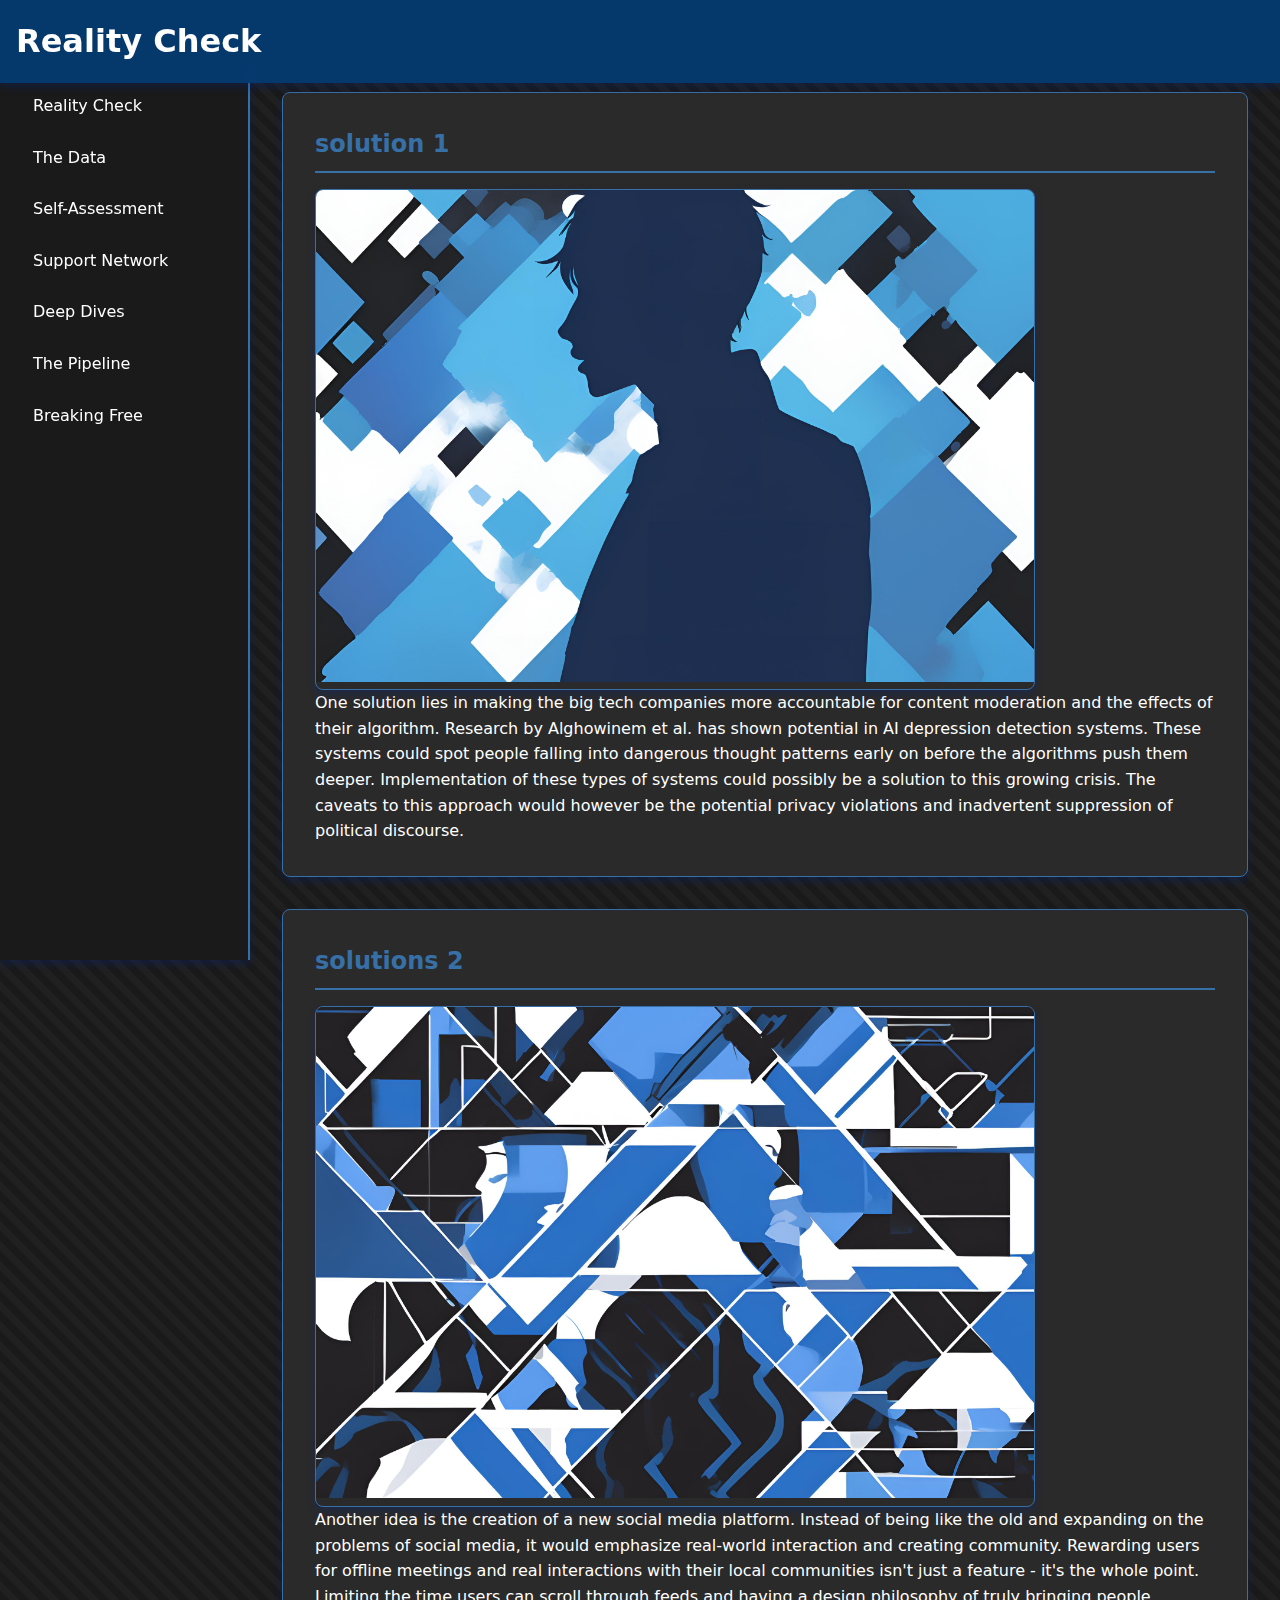
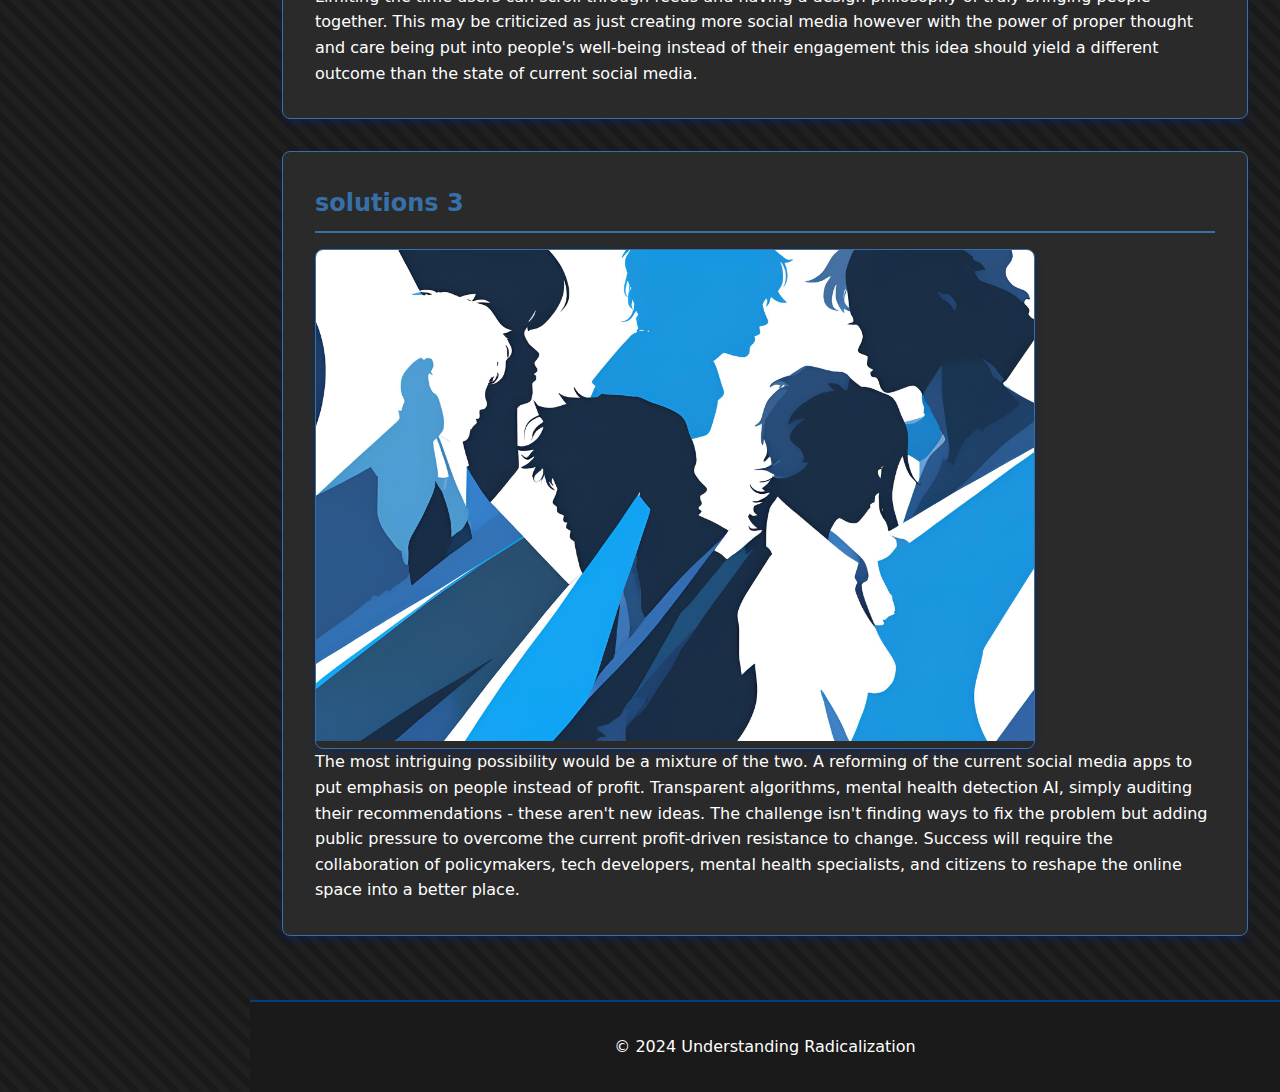
<file: solutions.html>
<!DOCTYPE html>
<html lang="en">
<head>
    <meta charset="UTF-8">
    <meta name="viewport" content="width=device-width, initial-scale=1.0">
    <title>Understanding Digital Isolation & Radicalization</title>
    <link rel="stylesheet" href="styles.css">
</head>
<body>
    <header>
        <h1> Reality Check</h1>
    </header>

    <nav>
        <ul>
            <li><a href="index.html">Reality Check</a></li>
            <li><a href="Data.html">The Data</a></li>
            <li><a href="quiz.html">Self-Assessment</a></li>
            <li><a href="resources.html">Support Network</a></li>
            <li><a href="videos.html">Deep Dives</a></li>
            <li><a href="pipeline.html">The Pipeline</a></li>
            <li><a href="solutions.html">Breaking Free</a></li>
        </ul>
    </nav>

    <main>
        
        <section id="resources" class="section">
            <h2>solution 1</h2>
            <div class="img-wrapper" id ="imgsmall">
                <img src="Blue2.jpg" alt="Digital Disconnection Visualization">
                <div class="img-caption">The growing isolation in our connected world</div>
            </div>
              <p> One solution lies in making the big tech companies more accountable for content moderation and the effects of their algorithm. Research by Alghowinem et al. has shown potential in AI depression detection systems. These systems could spot people falling into dangerous thought patterns early on before the algorithms push them deeper. Implementation of these types of systems could possibly be a solution to this growing crisis. The caveats to this approach would however be the potential privacy violations and inadvertent suppression of political discourse.</p>

        </section>
        <section id="resources" class="section">
            <h2>solutions 2 </h2>
            <div class="img-wrapper" id ="imgsmall">
                <img src="sol.jpg" alt="Digital Disconnection Visualization">
                <div class="img-caption">The growing isolation in our connected world</div>
            </div>
              <p> Another idea is the creation of a new social media platform. Instead of being like the old and expanding on the problems of social media, it would emphasize real-world interaction and creating community. Rewarding users for offline meetings and real interactions with their local communities isn't just a feature - it's the whole point. Limiting the time users can scroll through feeds and having a design philosophy of truly bringing people together. This may be criticized as just creating more social media however with the power of proper thought and care being put into people's well-being instead of their engagement this idea should yield a different outcome than the state of current social media.</p>

        </section>
        <section id="resources" class="section">
            <h2>solutions 3 </h2>
            <div class="img-wrapper" id ="imgsmall">
                <img src="Blue1.jpg" alt="Digital Disconnection Visualization">
                <div class="img-caption">The growing isolation in our connected world</div>
            </div>
              <p>The most intriguing possibility would be a mixture of the two. A reforming of the current social media apps to put emphasis on people instead of profit. Transparent algorithms, mental health detection AI, simply auditing their recommendations - these aren't new ideas. The challenge isn't finding ways to fix the problem but adding public pressure to overcome the current profit-driven resistance to change. Success will require the collaboration of policymakers, tech developers, mental health specialists, and citizens to reshape the online space into a better place.  </p>
        </section>

        
    </main>

    <footer>
        <p>&copy; 2024 Understanding Radicalization</p>
    </footer>
    <script src="main.js"></script>
</body>
</html>
</file>
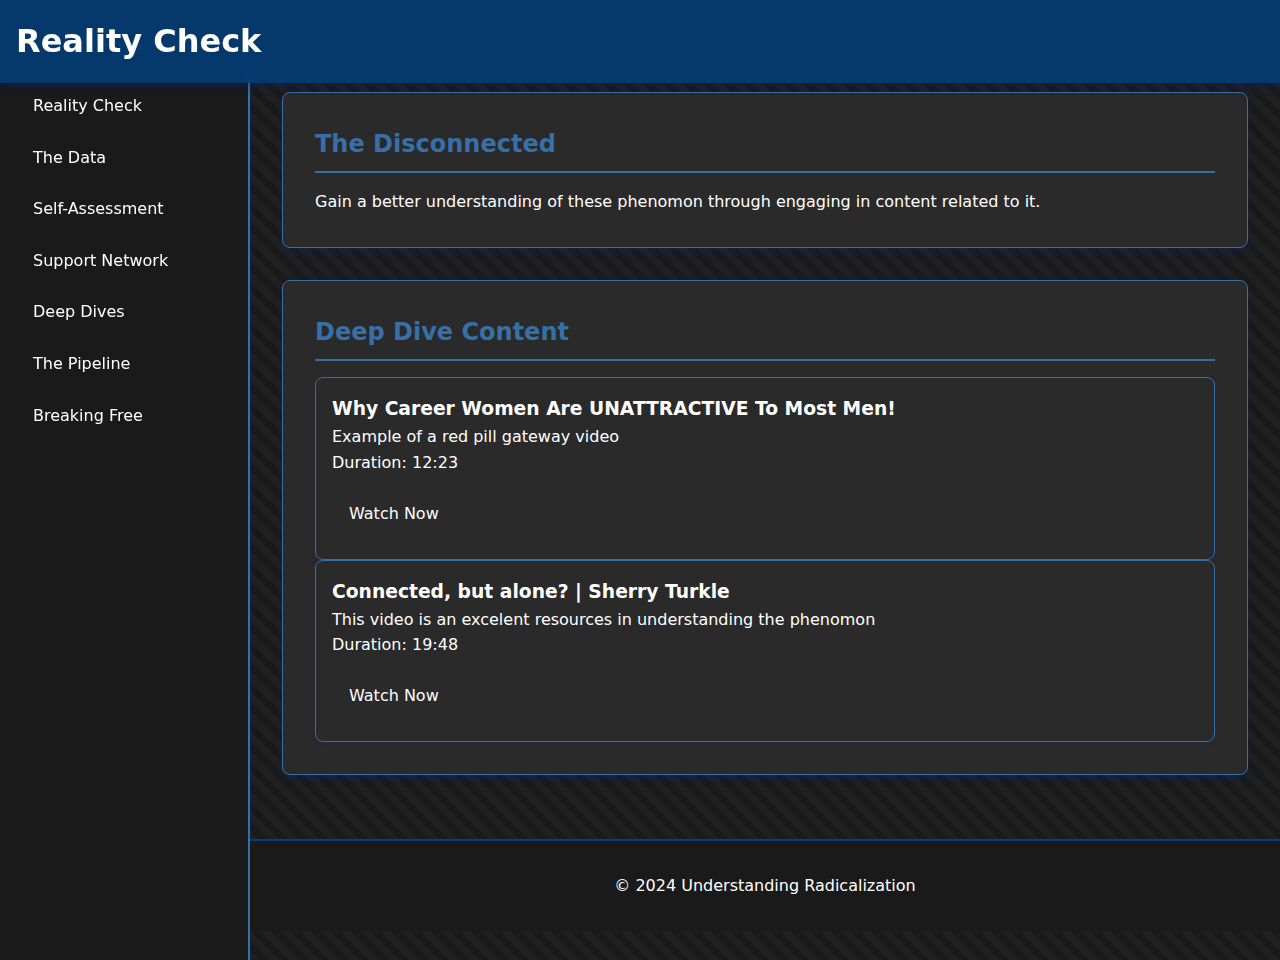
<file: videos.html>
<!DOCTYPE html>
<html lang="en">
<head>
    <meta charset="UTF-8">
    <meta name="viewport" content="width=device-width, initial-scale=1.0">
    <title>Understanding Digital Isolation & Radicalization</title>
    <link rel="stylesheet" href="styles.css">
</head>
<body>
    <header>
        <h1> Reality Check</h1>
    </header>

    <nav>
        <ul>
            <li><a href="index.html">Reality Check</a></li>
            <li><a href="Data.html">The Data</a></li>
            <li><a href="quiz.html">Self-Assessment</a></li>
            <li><a href="resources.html">Support Network</a></li>
            <li><a href="videos.html">Deep Dives</a></li>
            <li><a href="pipeline.html">The Pipeline</a></li>
            <li><a href="solutions.html">Breaking Free</a></li>
        </ul>
    </nav>

    <main>
        <section id="home" class="section">
            <h2>The Disconnected</h2>
<p>Gain a better understanding of these phenomon through engaging in content related to it.</p>

        </section>
            <section id="videos" class="section">
                <h2>Deep Dive Content</h2>
               
                    <div class="video-card">
                        <h3 class="matrix-text">Why Career Women Are UNATTRACTIVE To Most Men!
                        </h3>
                        <p>Example of a red pill gateway video</p>
                        <p>Duration: 12:23</p>
                        <a href="https://www.youtube.com/watch?v=ID53Ykc_n2A" class="cta-button">Watch Now</a>
                    </div>
                    <div class="video-card">
                        <h3 class="matrix-text"> Connected, but alone? | Sherry Turkle</h3>
                        <p>This video is an excelent resources in understanding the phenomon </p>
                        <p>Duration: 19:48</p>
                        <a href="https://www.youtube.com/watch?v=t7Xr3AsBEK4&t=2s" class="cta-button">Watch Now</a>
                    </div>
                </div>
            </section>
       


    </main>

    <footer>
        <p>&copy; 2024 Understanding Radicalization</p>
    </footer>
    <script src="main.js"></script>
</body>
</html>
</file>
<file: styles.css>
:root {
    /* Core colors */
    
    --primary-: #004080;
    --secondary-red: #376fa7;
    --dark-bg: #1a1a1a;
    --white: #fdfdfd;
    --light-text: #ffffff;
    --dark-text: #1a1a1a;
    --card-bg: #2a2a2a;
    --accent-blue: #004080;
    
    /* Shadows and effects */
    --boxshadow-small: 0 2px 4px rgba(0, 39, 139, 0.2);
    --boxshadow-medium: 0 4px 8px rgba(0, 39, 139, 0.3);
    --boxshadow-large: 0 8px 16px rgba(0, 39, 139, 0.4);
    --boxshadow-hover: 0 12px 24px rgba(0, 39, 139, 0.5);
    
    /* Transitions */
    --transition-fast: 150ms ease;
    --transition-normal: 300ms ease;
    --transition-slow: 500ms ease;
    
    /* Spacing */
    --spacing-xs: 0.25rem;
    --spacing-sm: 0.5rem;
    --spacing-md: 1rem;
    --spacing-lg: 2rem;
    --spacing-xl: 4rem;
    
    /* Border radius */
    --radius-sm: 4px;
    --radius-md: 8px;
    --radius-lg: 16px;
}

* {
    box-sizing: border-box;
    margin: 0;
    padding: 0;
}

html {
    scroll-behavior: smooth;
    font-size: 16px;
}



body {
    font-family: 'Inter', system-ui, -apple-system, sans-serif;
    line-height: 1.6;
    color: var(--light-text);
    background-color: var(--dark-bg);
    background-image: linear-gradient(45deg, #1a1a1a 25%, #202020 25%, #202020 50%, #1a1a1a 50%, #1a1a1a 75%, #202020 75%, #202020 100%);
    background-size: 20px 20px;
    min-height: 100vh;
}

header {
    background-color: var(--primary-);
    color: var(--white);
    padding: var(--spacing-md);
    position: fixed;
    width: 100%;
    top: 0;
    z-index: 100;
    box-shadow: var(--boxshadow-medium);
    backdrop-filter: blur(8px);
    -webkit-backdrop-filter: blur(8px);
}

nav {
    background-color: var(--dark-bg);
    padding: var(--spacing-md);
    position: fixed;
    width: 250px;
    height: 100vh;
    left: 0;
    top: 60px;
    border-right: 2px solid var(--secondary-red);
    box-shadow: var(--boxshadow-medium);
    overflow-y: auto;
    scrollbar-width: thin;
    scrollbar-color: var(--secondary-red) var(--dark-bg);
}

nav::-webkit-scrollbar {
    width: 8px;
}

nav::-webkit-scrollbar-track {
    background: var(--dark-bg);
}

nav::-webkit-scrollbar-thumb {
    background-color: var(--secondary-red);
    border-radius: var(--radius-sm);
}

nav ul {
    list-style: none;
}

nav a {
    color: var(--light-text);
    text-decoration: none;
    display: block;
    padding: var(--spacing-sm) var(--spacing-md);
    margin: var(--spacing-sm) 0;
    border-radius: var(--radius-sm);
    border: 1px solid transparent;
    transition: all var(--transition-slow);
    position: relative;
    overflow: hidden;
}

nav a::before {
    content: '';
    position: absolute;
    left: 0;
    bottom: 0;
    width: 100%;
    height: 2px;
    background-color: var(--secondary-red);
    transform: translateX(-100%);
    transition: transform var(--transition-normal);
}

nav a:hover {
    background-color: var(--secondary-red);
    transform: translateX(10px);
}

nav a:hover::before {
    transform: translateX(0);
}

main {
    margin-left: 250px;
    margin-top: 60px;
    padding: var(--spacing-lg);
    max-width: 1400px;
    margin-right: auto;
}

.section {
    background: var(--card-bg);
    padding: var(--spacing-lg);
    margin-bottom: var(--spacing-lg);
    border-radius: var(--radius-md);
    box-shadow: var(--boxshadow-medium);
    border: 1px solid var(--secondary-red);
    transition: transform var(--transition-normal), box-shadow var(--transition-normal);
}

.section:hover {
    transform: translateY(-4px);
    box-shadow: var(--boxshadow-hover);
}

.section h2 {
    color: var(--secondary-red);
    border-bottom: 2px solid var(--secondary-red);
    padding-bottom: var(--spacing-sm);
    margin-bottom: var(--spacing-md);
    font-weight: 600;
}

.quiz-container {
    background: var(--card-bg);
    padding: var(--spacing-lg);
    border-radius: var(--radius-md);
    margin-bottom: var(--spacing-md);
    border: 1px solid var(--secondary-red);
    box-shadow: var(--boxshadow-small);
}

.quiz-options label {
    display: block;
    padding: var(--spacing-sm);
    margin: var(--spacing-sm) 0;
    border: 1px solid var(--secondary-red);
    border-radius: var(--radius-sm);
    cursor: pointer;
    transition: all var(--transition-normal);
    background: linear-gradient(to right, var(--secondary-red) 50%, transparent 50%);
    background-size: 200% 100%;
    background-position: right bottom;
}

.quiz-options label:hover {
    background-position: left bottom;
    transform: translateX(5px);
    color: var(--white);
}

.resource-card {
    border: 1px solid var(--secondary-red);
    padding: var(--spacing-md);
    margin: var(--spacing-md) 0;
    border-radius: var(--radius-sm);
    background: rgba(0, 39, 139, 0.1);
    transition: all var(--transition-normal);
    position: relative;
    overflow: hidden;
}

.resource-card:hover {
    transform: translateY(-5px);
    box-shadow: var(--boxshadow-hover);
}

.video-container {
    display: grid;
    grid-template-columns: repeat(auto-fit, minmax(300px, 1fr));
    gap: var(--spacing-md);
    margin: var(--spacing-md) 0;
}

.video-card {
    background: var(--card-bg);
    padding: var(--spacing-md);
    border-radius: var(--radius-md);
    box-shadow: var(--boxshadow-small);
    border: 1px solid var(--secondary-red);
    transition: all var(--transition-normal);
}

.video-card:hover {
    transform: translateY(-5px);
    box-shadow: var(--boxshadow-hover);
}

.cta-button {
    display: inline-block;
    padding: var(--spacing-sm) var(--spacing-md);
    background-color: var(--primary-);
    color: var(--white);
    text-decoration: none;
    border-radius: var(--radius-sm);
    margin-top: var(--spacing-md);
    transition: all var(--transition-normal);
    border: 1px solid transparent;
    position: relative;
    overflow: hidden;
}

.cta-button::after {
    content: '';
    position: absolute;
    width: 100%;
    height: 100%;
    top: 0;
    left: 0;
    background: linear-gradient(120deg, transparent, rgba(255,255,255,0.2), transparent);
    transform: translateX(-100%);
}

.cta-button:hover {
    background-color: var(--secondary-red);
    transform: translateY(-2px);
    box-shadow: var(--boxshadow-medium);
}

.cta-button:hover::after {
    transform: translateX(100%);
    transition: transform 0.6s;
}

footer {
    margin-left: 250px;
    padding: var(--spacing-lg);
    background-color: var(--dark-bg);
    color: var(--light-text);
    text-align: center;
    border-top: 2px solid var(--primary-);
    position: relative;
}
.img-wrapper {
    width: 90%;

    position: relative;
    overflow: hidden;
    border-radius: var(--radius-md);
    border: 1px solid var(--secondary-red);
    background: var(--card-bg);
    box-shadow: var(--boxshadow-medium);
    transition: transform var(--transition-normal), 
                box-shadow var(--transition-normal);
}
#imgsmall {
    width: 80%;

}

.img-wrapper:hover {
    transform: translateY(-4px);
    box-shadow: var(--boxshadow-hover);
}

.img-wrapper img {
    width: 100%;
    height: 30%;  /* Adjusted height to make image smaller */
    object-fit: cover;
    transition: transform var(--transition-normal);
}

.img-wrapper:hover img {
    transform: scale(1.02);  /* Reduced scale to make image slightly larger on hover */
}

.img-caption {
    position: absolute;
    bottom: 0;
    left: 0;
    right: 0;
    padding: var(--spacing-md);
    background: linear-gradient(
        to top,
        rgba(26, 26, 26, 0.9),
        transparent
    );
    color: var(--light-text);
    transform: translateY(100%);
    transition: transform var(--transition-normal);
}

.img-wrapper:hover .img-caption {
    transform: translateY(0);
}

.img-grid {
    display: grid;
    grid-template-columns: repeat(auto-fit, minmax(200px, 1fr)); /* Adjusted min-width to make images smaller */
    gap: var(--spacing-md);
    margin: var(--spacing-md) 0;
}

.img-loading {
    position: relative;
    background: var(--card-bg);
}

.img-loading::after {
    content: '';
    position: absolute;
    top: 0;
    left: 0;
    width: 100%;
    height: 100%;
    background: linear-gradient(90deg, 
                transparent,
                var(--secondary-red),
                transparent);
    opacity: 0.1;
    animation: shimmer 1.5s infinite;
}
#radicalizationCanvas{
    width: 100%;
   }
/**/
section a:link {
    color: #fdfdfd;
    background-color: transparent;
    text-decoration: none;
  }
  
section a:visited {
    color: #fdfdfd;
    background-color: transparent;
    text-decoration: none;
  }
  
 section a:hover {
    color: #004080;
    background-color: transparent;
    text-decoration: underline;
  }
  
section a:active {
    color: #376fa7;
    background-color: transparent;
    text-decoration: underline;
  }
  /**/

@keyframes shimmer {
    0% { transform: translateX(-100%); }
    100% { transform: translateX(100%); }
}

@media (max-width: 1200px) {
    main {
        margin-right: var(--spacing-md);
    }
}

@media (max-width: 768px) {
    nav {
        width: 100%;
        height: auto;
        position: relative;
        top: 0;
        border-right: none;
        border-bottom: 2px solid var(--secondary-red);
    }
   

    main, footer {
        margin-left: 0;
    }
    
    .video-container {
        grid-template-columns: 1fr;
    }
}

@media (prefers-reduced-motion: reduce) {
    * {
        transition: none !important;
        animation: none !important;
    }
}

@supports (backdrop-filter: blur(8px)) {
    header {
        background-color: rgba(0, 64, 128, 0.8);
    }
}
</file>
